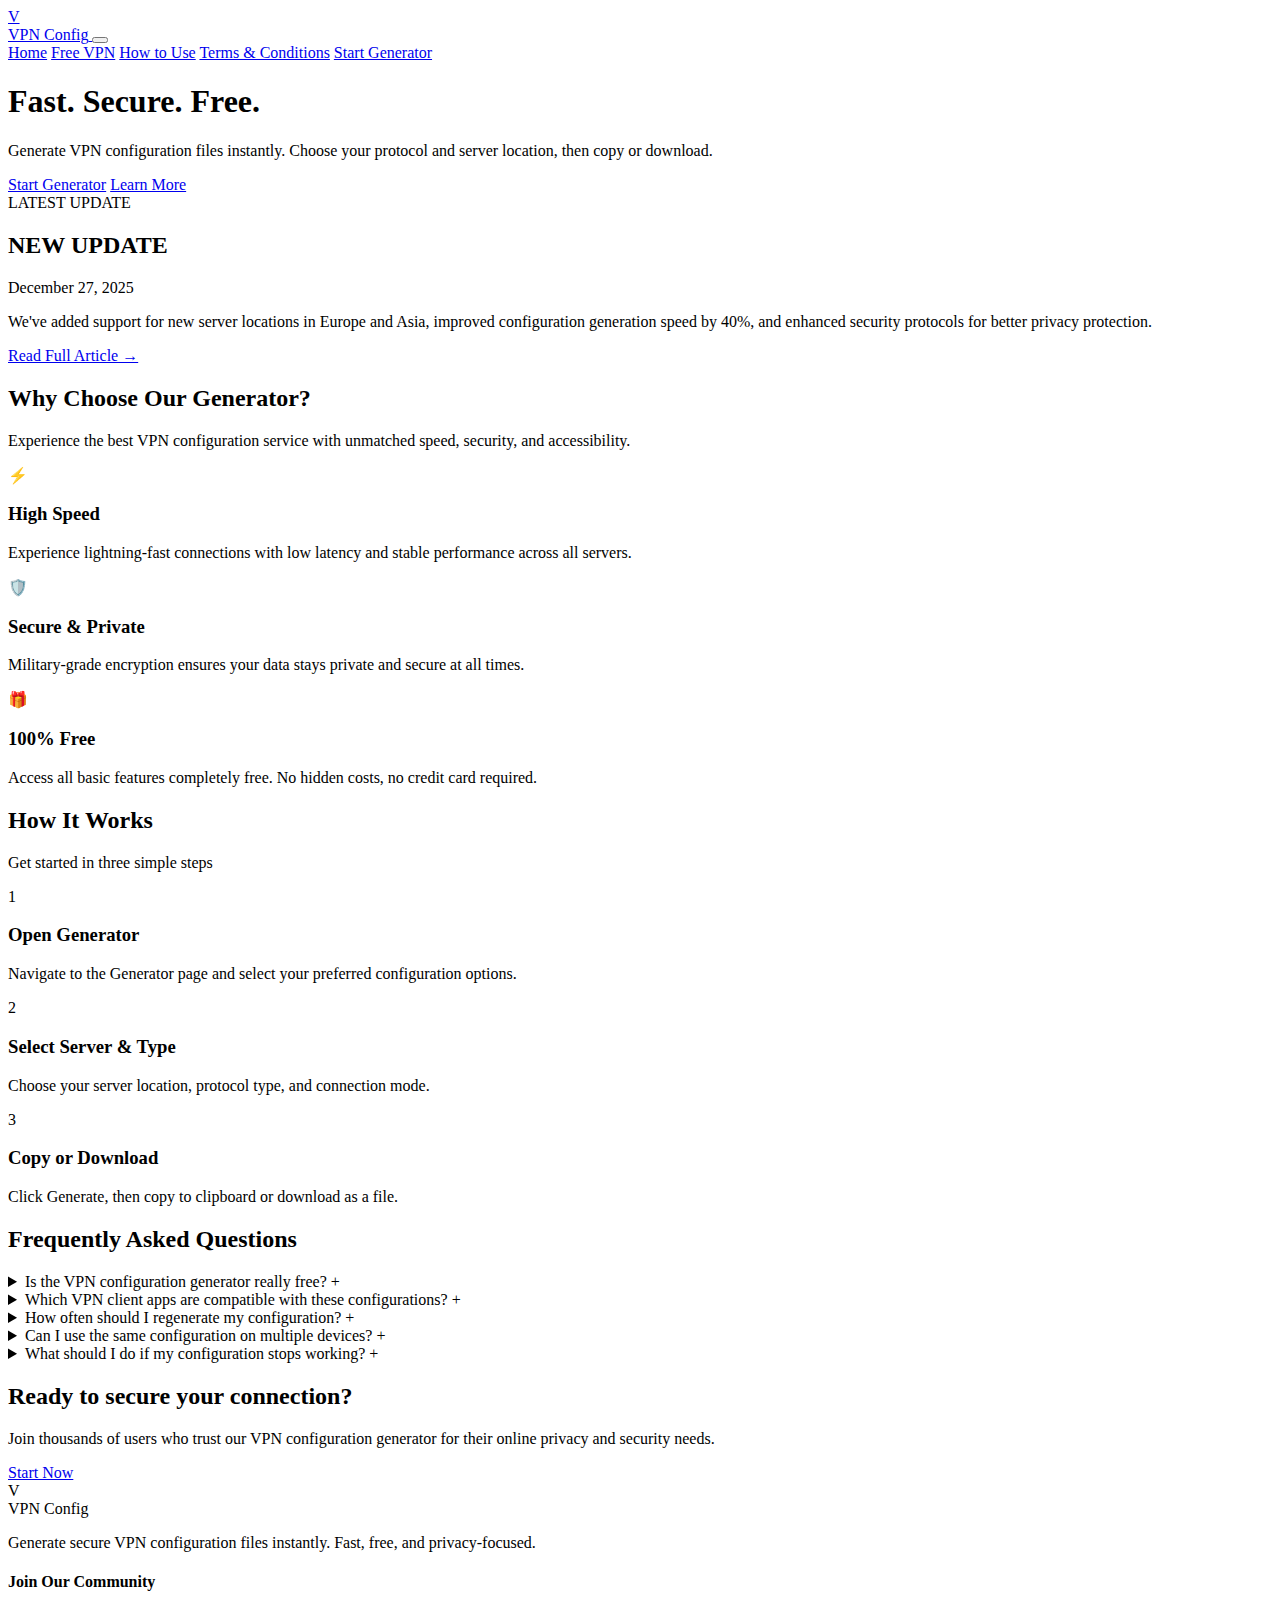
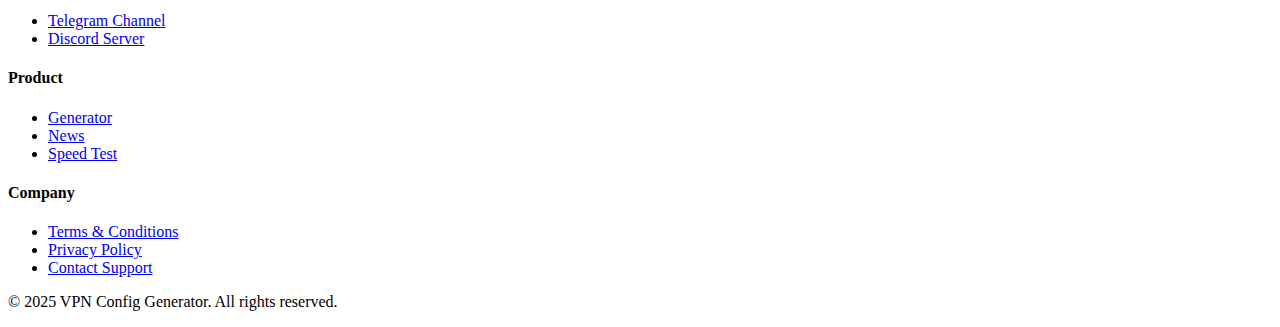
<file: index.html>
<!DOCTYPE html>
<html lang="en">
<head>
    <meta charset="UTF-8">
    <meta name="viewport" content="width=device-width, initial-scale=1.0">
    <meta name="description" content="Generate secure VPN configuration files instantly. Fast, free, and privacy-focused.">
    <title>VPN Config Generator - Fast. Secure. Free.</title>
    <link rel="stylesheet" href="./css/style.css">
</head>
<body>
    <!-- Navigation -->
    <nav class="navbar">
        <div class="container">
            <div class="nav-wrapper">
                <a href="./index.html" class="logo">
                    <div class="logo-icon">V</div>
                    <span class="logo-text">VPN Config</span>
                </a>
                
                <button class="nav-toggle" id="navToggle" aria-label="Toggle navigation">
                    <span class="hamburger"></span>
                </button>
                
                <div class="nav-menu" id="navMenu">
                    <a href="./index.html" class="nav-link active">Home</a>
                    <a href="./free-vpn.html" class="nav-link">Free VPN</a>
                    <a href="./how-to-use.html" class="nav-link">How to Use</a>
                    <a href="./terms.html" class="nav-link">Terms & Conditions</a>
                    <a href="./generator.html" class="btn btn-primary nav-cta">Start Generator</a>
                </div>
            </div>
        </div>
    </nav>

    <!-- Hero Section -->
    <section class="hero">
        <div class="container">
            <div class="hero-content">
                <h1 class="hero-title">Fast. Secure. Free.</h1>
                <p class="hero-subtitle">
                    Generate VPN configuration files instantly. Choose your protocol and server location, then copy or download.
                </p>
                <div class="hero-buttons">
                    <a href="./generator.html" class="btn btn-primary btn-lg">Start Generator</a>
                    <a href="#how" class="btn btn-secondary btn-lg">Learn More</a>
                </div>
            </div>
        </div>
    </section>

    <!-- Latest Update Banner -->
    <section class="update-banner">
        <div class="container">
            <div class="update-card">
                <span class="update-badge">LATEST UPDATE</span>
                <h2 class="update-title">NEW UPDATE</h2>
                <p class="update-date">December 27, 2025</p>
                <p class="update-text">
                    We've added support for new server locations in Europe and Asia, improved configuration generation speed by 40%, and enhanced security protocols for better privacy protection.
                </p>
                <a href="#updates" class="update-link">Read Full Article →</a>
            </div>
        </div>
    </section>

    <!-- Features Section -->
    <section class="features">
        <div class="container">
            <div class="section-header">
                <h2 class="section-title">Why Choose Our Generator?</h2>
                <p class="section-subtitle">
                    Experience the best VPN configuration service with unmatched speed, security, and accessibility.
                </p>
            </div>
            <div class="features-grid">
                <div class="feature-card">
                    <div class="feature-icon">⚡</div>
                    <h3 class="feature-title">High Speed</h3>
                    <p class="feature-text">
                        Experience lightning-fast connections with low latency and stable performance across all servers.
                    </p>
                </div>
                <div class="feature-card">
                    <div class="feature-icon">🛡️</div>
                    <h3 class="feature-title">Secure & Private</h3>
                    <p class="feature-text">
                        Military-grade encryption ensures your data stays private and secure at all times.
                    </p>
                </div>
                <div class="feature-card">
                    <div class="feature-icon">🎁</div>
                    <h3 class="feature-title">100% Free</h3>
                    <p class="feature-text">
                        Access all basic features completely free. No hidden costs, no credit card required.
                    </p>
                </div>
            </div>
        </div>
    </section>

    <!-- How It Works Section -->
    <section class="steps" id="how">
        <div class="container">
            <div class="section-header">
                <h2 class="section-title">How It Works</h2>
                <p class="section-subtitle">Get started in three simple steps</p>
            </div>
            <div class="steps-grid">
                <div class="step-card step-1">
                    <div class="step-number">1</div>
                    <h3 class="step-title">Open Generator</h3>
                    <p class="step-text">
                        Navigate to the Generator page and select your preferred configuration options.
                    </p>
                </div>
                <div class="step-card step-2">
                    <div class="step-number">2</div>
                    <h3 class="step-title">Select Server & Type</h3>
                    <p class="step-text">
                        Choose your server location, protocol type, and connection mode.
                    </p>
                </div>
                <div class="step-card step-3">
                    <div class="step-number">3</div>
                    <h3 class="step-title">Copy or Download</h3>
                    <p class="step-text">
                        Click Generate, then copy to clipboard or download as a file.
                    </p>
                </div>
            </div>
        </div>
    </section>

    <!-- FAQ Section -->
    <section class="faq">
        <div class="container">
            <div class="section-header">
                <h2 class="section-title">Frequently Asked Questions</h2>
            </div>
            <div class="faq-list">
                <details class="faq-item">
                    <summary class="faq-question">
                        Is the VPN configuration generator really free?
                        <span class="faq-icon">+</span>
                    </summary>
                    <div class="faq-answer">
                        Yes! Our basic configuration generator is completely free to use with no hidden costs. You can generate unlimited configurations and access all available server locations. Premium plans offer additional features like dedicated IPs and priority support.
                    </div>
                </details>
                <details class="faq-item">
                    <summary class="faq-question">
                        Which VPN client apps are compatible with these configurations?
                        <span class="faq-icon">+</span>
                    </summary>
                    <div class="faq-answer">
                        Our configurations work with popular VPN clients that support standard protocols. Each protocol may require specific client software. Check our How to Use page for detailed compatibility information.
                    </div>
                </details>
                <details class="faq-item">
                    <summary class="faq-question">
                        How often should I regenerate my configuration?
                        <span class="faq-icon">+</span>
                    </summary>
                    <div class="faq-answer">
                        For optimal security, we recommend regenerating your configuration every 30 days. However, you can continue using the same configuration as long as it remains functional. If you experience connection issues, try generating a new configuration.
                    </div>
                </details>
                <details class="faq-item">
                    <summary class="faq-question">
                        Can I use the same configuration on multiple devices?
                        <span class="faq-icon">+</span>
                    </summary>
                    <div class="faq-answer">
                        With the free plan, each configuration is limited to one simultaneous connection. If you need to connect multiple devices at once, consider upgrading to our Premium plan which supports up to 5 simultaneous connections.
                    </div>
                </details>
                <details class="faq-item">
                    <summary class="faq-question">
                        What should I do if my configuration stops working?
                        <span class="faq-icon">+</span>
                    </summary>
                    <div class="faq-answer">
                        If your configuration stops working, first try generating a new one. Server configurations may occasionally change for maintenance or optimization. If the issue persists, check our status page or contact support through our community channels.
                    </div>
                </details>
            </div>
        </div>
    </section>

    <!-- CTA Section -->
    <section class="cta">
        <div class="container">
            <div class="cta-content">
                <h2 class="cta-title">Ready to secure your connection?</h2>
                <p class="cta-text">
                    Join thousands of users who trust our VPN configuration generator for their online privacy and security needs.
                </p>
                <a href="./generator.html" class="btn btn-white btn-lg">Start Now</a>
            </div>
        </div>
    </section>

    <!-- Footer -->
    <footer class="footer">
        <div class="container">
            <div class="footer-grid">
                <div class="footer-col">
                    <div class="footer-logo">
                        <div class="logo-icon">V</div>
                        <span class="logo-text">VPN Config</span>
                    </div>
                    <p class="footer-about">
                        Generate secure VPN configuration files instantly. Fast, free, and privacy-focused.
                    </p>
                </div>
                <div class="footer-col">
                    <h4 class="footer-title">Join Our Community</h4>
                    <ul class="footer-links">
                        <li><a href="#telegram">Telegram Channel</a></li>
                        <li><a href="#discord">Discord Server</a></li>
                    </ul>
                </div>
                <div class="footer-col">
                    <h4 class="footer-title">Product</h4>
                    <ul class="footer-links">
                        <li><a href="./generator.html">Generator</a></li>
                        <li><a href="#news">News</a></li>
                        <li><a href="#speed-test">Speed Test</a></li>
                    </ul>
                </div>
                <div class="footer-col">
                    <h4 class="footer-title">Company</h4>
                    <ul class="footer-links">
                        <li><a href="./terms.html">Terms & Conditions</a></li>
                        <li><a href="#privacy">Privacy Policy</a></li>
                        <li><a href="#contact">Contact Support</a></li>
                    </ul>
                </div>
            </div>
            <div class="footer-bottom">
                <p>&copy; 2025 VPN Config Generator. All rights reserved.</p>
            </div>
        </div>
    </footer>

    <script src="./js/app.js"></script>
</body>
</html>
</file>
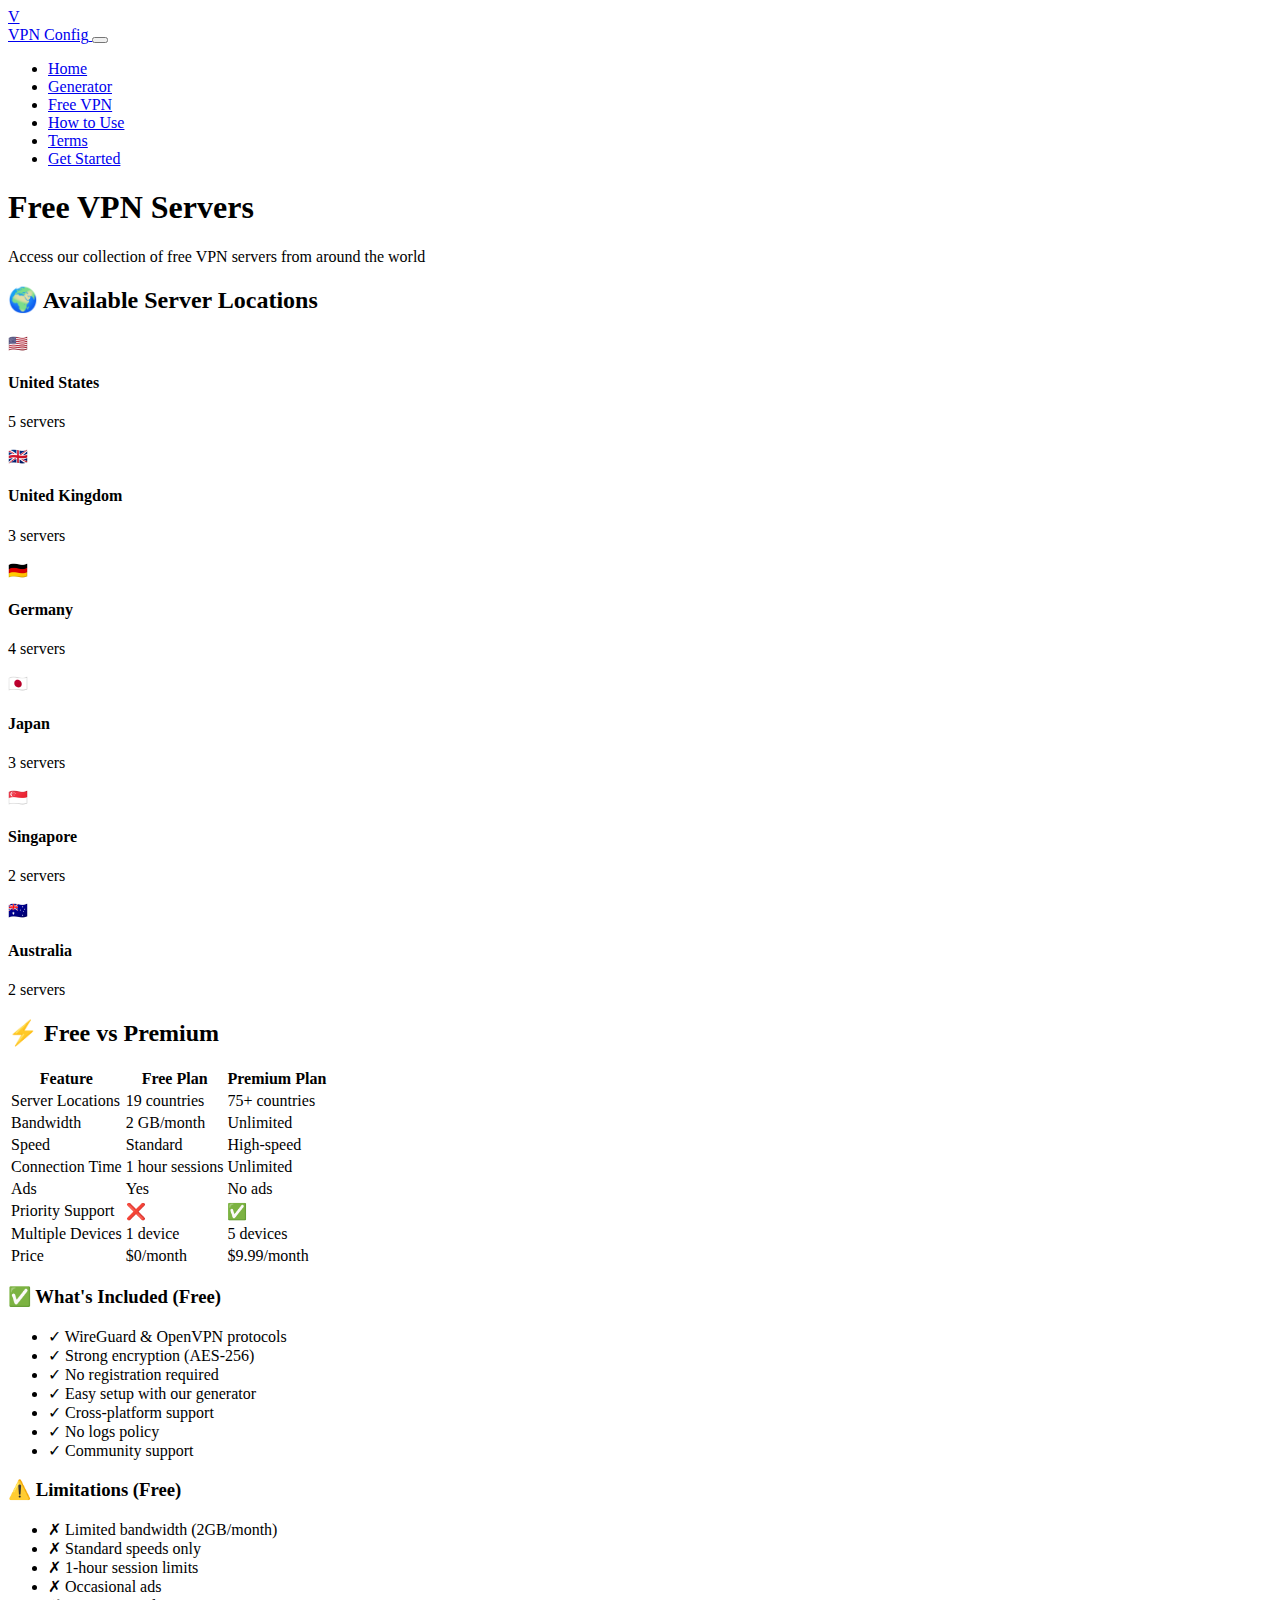
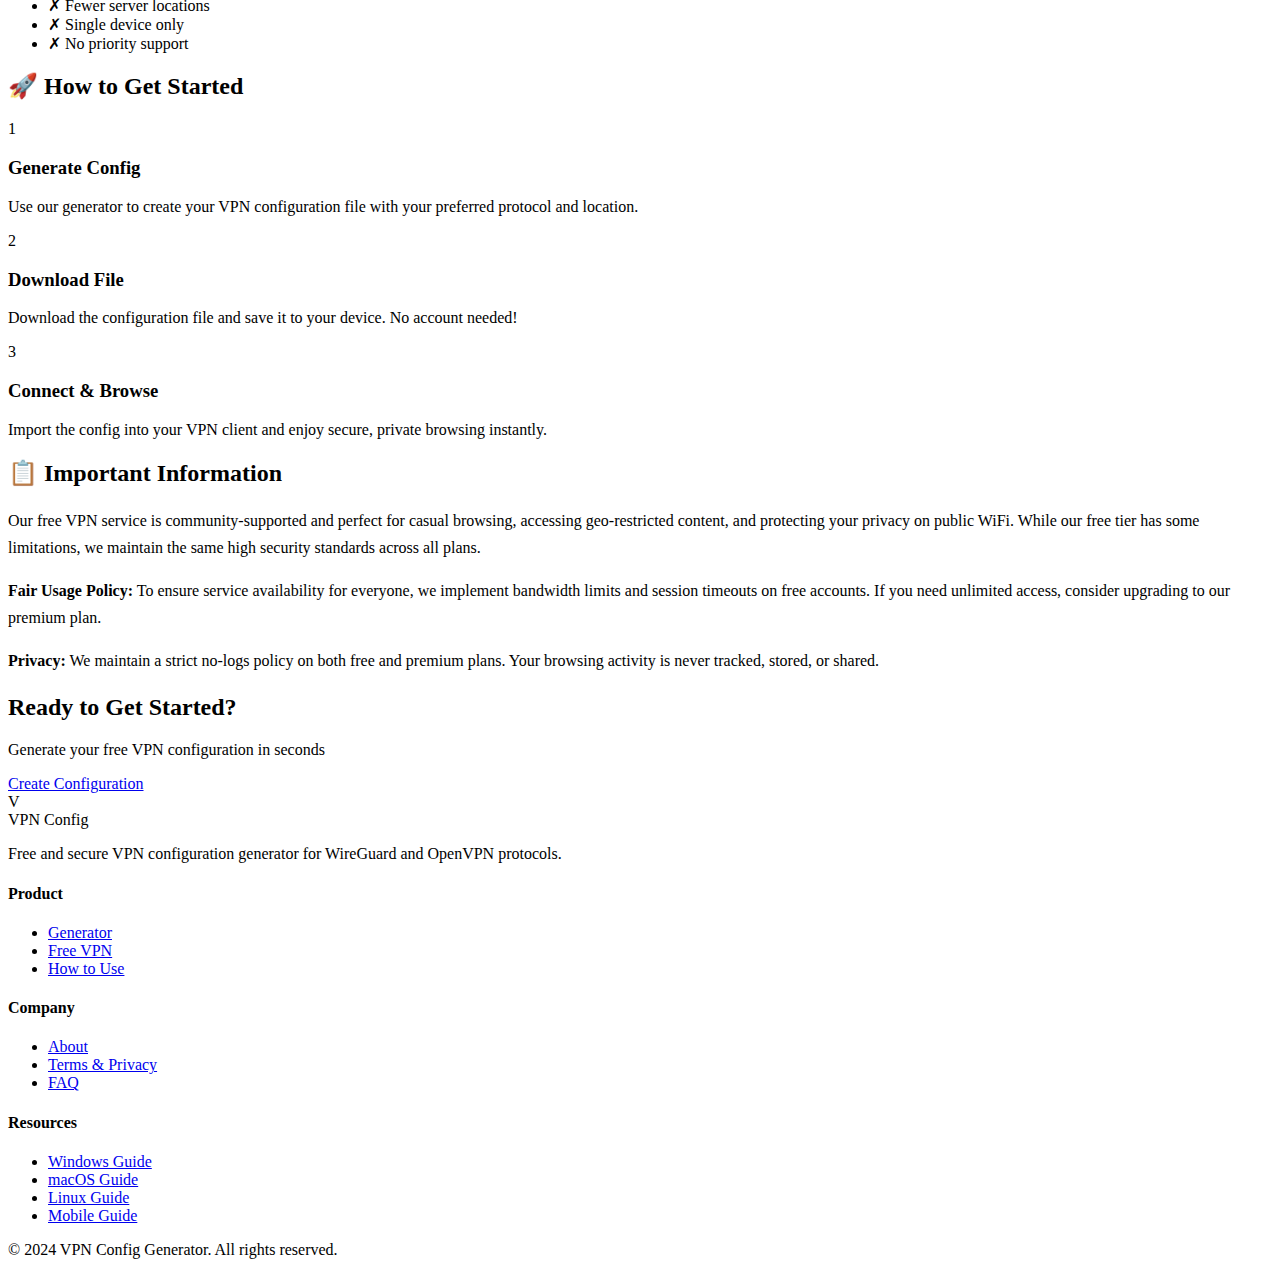
<file: free-vpn.html>
<!DOCTYPE html>
<html lang="en">
<head>
    <meta charset="UTF-8">
    <meta name="viewport" content="width=device-width, initial-scale=1.0">
    <title>Free VPN Servers - VPN Configuration Generator</title>
    <link rel="stylesheet" href="css/style.css">
</head>
<body>
    <!-- Navbar -->
    <nav class="navbar">
        <div class="container">
            <div class="nav-wrapper">
                <a href="index.html" class="logo">
                    <div class="logo-icon">V</div>
                    <span>VPN Config</span>
                </a>
                
                <button class="nav-toggle" id="navToggle" aria-label="Toggle navigation">
                    <span class="hamburger"></span>
                </button>

                <ul class="nav-menu" id="navMenu">
                    <li><a href="index.html" class="nav-link">Home</a></li>
                    <li><a href="generator.html" class="nav-link">Generator</a></li>
                    <li><a href="free-vpn.html" class="nav-link active">Free VPN</a></li>
                    <li><a href="how-to-use.html" class="nav-link">How to Use</a></li>
                    <li><a href="terms.html" class="nav-link">Terms</a></li>
                    <li class="nav-cta">
                        <a href="generator.html" class="btn btn-primary">Get Started</a>
                    </li>
                </ul>
            </div>
        </div>
    </nav>

    <!-- Page Content -->
    <main class="page-content">
        <div class="container-small">
            <!-- Page Header -->
            <div class="page-header">
                <h1 class="page-title">Free VPN Servers</h1>
                <p class="page-subtitle">Access our collection of free VPN servers from around the world</p>
            </div>

            <!-- Server Locations -->
            <div class="card">
                <h2 class="card-title">🌍 Available Server Locations</h2>
                <div class="platforms-grid">
                    <div class="platform-item">
                        <div class="platform-icon">🇺🇸</div>
                        <h4>United States</h4>
                        <p>5 servers</p>
                    </div>
                    <div class="platform-item">
                        <div class="platform-icon">🇬🇧</div>
                        <h4>United Kingdom</h4>
                        <p>3 servers</p>
                    </div>
                    <div class="platform-item">
                        <div class="platform-icon">🇩🇪</div>
                        <h4>Germany</h4>
                        <p>4 servers</p>
                    </div>
                    <div class="platform-item">
                        <div class="platform-icon">🇯🇵</div>
                        <h4>Japan</h4>
                        <p>3 servers</p>
                    </div>
                    <div class="platform-item">
                        <div class="platform-icon">🇸🇬</div>
                        <h4>Singapore</h4>
                        <p>2 servers</p>
                    </div>
                    <div class="platform-item">
                        <div class="platform-icon">🇦🇺</div>
                        <h4>Australia</h4>
                        <p>2 servers</p>
                    </div>
                </div>
            </div>

            <!-- Free vs Premium -->
            <div class="card">
                <h2 class="card-title">⚡ Free vs Premium</h2>
                <div class="table-responsive">
                    <table class="comparison-table">
                        <thead>
                            <tr>
                                <th>Feature</th>
                                <th>Free Plan</th>
                                <th class="premium-col">Premium Plan</th>
                            </tr>
                        </thead>
                        <tbody>
                            <tr>
                                <td>Server Locations</td>
                                <td>19 countries</td>
                                <td class="premium-col">75+ countries</td>
                            </tr>
                            <tr>
                                <td>Bandwidth</td>
                                <td>2 GB/month</td>
                                <td class="premium-col">Unlimited</td>
                            </tr>
                            <tr>
                                <td>Speed</td>
                                <td>Standard</td>
                                <td class="premium-col">High-speed</td>
                            </tr>
                            <tr>
                                <td>Connection Time</td>
                                <td>1 hour sessions</td>
                                <td class="premium-col">Unlimited</td>
                            </tr>
                            <tr>
                                <td>Ads</td>
                                <td>Yes</td>
                                <td class="premium-col">No ads</td>
                            </tr>
                            <tr>
                                <td>Priority Support</td>
                                <td>❌</td>
                                <td class="premium-col">✅</td>
                            </tr>
                            <tr>
                                <td>Multiple Devices</td>
                                <td>1 device</td>
                                <td class="premium-col">5 devices</td>
                            </tr>
                            <tr>
                                <td>Price</td>
                                <td class="price-free">$0/month</td>
                                <td class="price-premium">$9.99/month</td>
                            </tr>
                        </tbody>
                    </table>
                </div>
            </div>

            <!-- What You Get -->
            <div class="two-col-grid">
                <div class="card">
                    <h3 class="card-title">✅ What's Included (Free)</h3>
                    <ul class="check-list">
                        <li>✓ WireGuard & OpenVPN protocols</li>
                        <li>✓ Strong encryption (AES-256)</li>
                        <li>✓ No registration required</li>
                        <li>✓ Easy setup with our generator</li>
                        <li>✓ Cross-platform support</li>
                        <li>✓ No logs policy</li>
                        <li>✓ Community support</li>
                    </ul>
                </div>

                <div class="card">
                    <h3 class="card-title">⚠️ Limitations (Free)</h3>
                    <ul class="cross-list">
                        <li>✗ Limited bandwidth (2GB/month)</li>
                        <li>✗ Standard speeds only</li>
                        <li>✗ 1-hour session limits</li>
                        <li>✗ Occasional ads</li>
                        <li>✗ Fewer server locations</li>
                        <li>✗ Single device only</li>
                        <li>✗ No priority support</li>
                    </ul>
                </div>
            </div>

            <!-- How to Get Started -->
            <div class="card">
                <h2 class="card-title">🚀 How to Get Started</h2>
                <div class="steps-grid">
                    <div class="step-card step-1">
                        <div class="step-number">1</div>
                        <h3 class="step-title">Generate Config</h3>
                        <p class="step-text">Use our generator to create your VPN configuration file with your preferred protocol and location.</p>
                    </div>
                    <div class="step-card step-2">
                        <div class="step-number">2</div>
                        <h3 class="step-title">Download File</h3>
                        <p class="step-text">Download the configuration file and save it to your device. No account needed!</p>
                    </div>
                    <div class="step-card step-3">
                        <div class="step-number">3</div>
                        <h3 class="step-title">Connect & Browse</h3>
                        <p class="step-text">Import the config into your VPN client and enjoy secure, private browsing instantly.</p>
                    </div>
                </div>
            </div>

            <!-- Important Notes -->
            <div class="card">
                <h2 class="card-title">📋 Important Information</h2>
                <p style="color: var(--text-secondary); line-height: 1.7; margin-bottom: 1rem;">
                    Our free VPN service is community-supported and perfect for casual browsing, accessing geo-restricted content, and protecting your privacy on public WiFi. While our free tier has some limitations, we maintain the same high security standards across all plans.
                </p>
                <p style="color: var(--text-secondary); line-height: 1.7; margin-bottom: 1rem;">
                    <strong>Fair Usage Policy:</strong> To ensure service availability for everyone, we implement bandwidth limits and session timeouts on free accounts. If you need unlimited access, consider upgrading to our premium plan.
                </p>
                <p style="color: var(--text-secondary); line-height: 1.7;">
                    <strong>Privacy:</strong> We maintain a strict no-logs policy on both free and premium plans. Your browsing activity is never tracked, stored, or shared.
                </p>
            </div>

            <!-- CTA Box -->
            <div class="cta-box">
                <h2>Ready to Get Started?</h2>
                <p>Generate your free VPN configuration in seconds</p>
                <a href="generator.html" class="btn btn-white btn-lg">Create Configuration</a>
            </div>
        </div>
    </main>

    <!-- Footer -->
    <footer class="footer">
        <div class="container">
            <div class="footer-grid">
                <div>
                    <div class="footer-logo">
                        <div class="logo-icon">V</div>
                        <span>VPN Config</span>
                    </div>
                    <p class="footer-about">Free and secure VPN configuration generator for WireGuard and OpenVPN protocols.</p>
                </div>
                
                <div>
                    <h4 class="footer-title">Product</h4>
                    <ul class="footer-links">
                        <li><a href="generator.html">Generator</a></li>
                        <li><a href="free-vpn.html">Free VPN</a></li>
                        <li><a href="how-to-use.html">How to Use</a></li>
                    </ul>
                </div>
                
                <div>
                    <h4 class="footer-title">Company</h4>
                    <ul class="footer-links">
                        <li><a href="index.html">About</a></li>
                        <li><a href="terms.html">Terms & Privacy</a></li>
                        <li><a href="index.html#faq">FAQ</a></li>
                    </ul>
                </div>
                
                <div>
                    <h4 class="footer-title">Resources</h4>
                    <ul class="footer-links">
                        <li><a href="how-to-use.html#windows">Windows Guide</a></li>
                        <li><a href="how-to-use.html#mac">macOS Guide</a></li>
                        <li><a href="how-to-use.html#linux">Linux Guide</a></li>
                        <li><a href="how-to-use.html#mobile">Mobile Guide</a></li>
                    </ul>
                </div>
            </div>
            
            <div class="footer-bottom">
                <p>&copy; 2024 VPN Config Generator. All rights reserved.</p>
            </div>
        </div>
    </footer>

    <script src="js/app.js"></script>
</body>
</html>
</file>
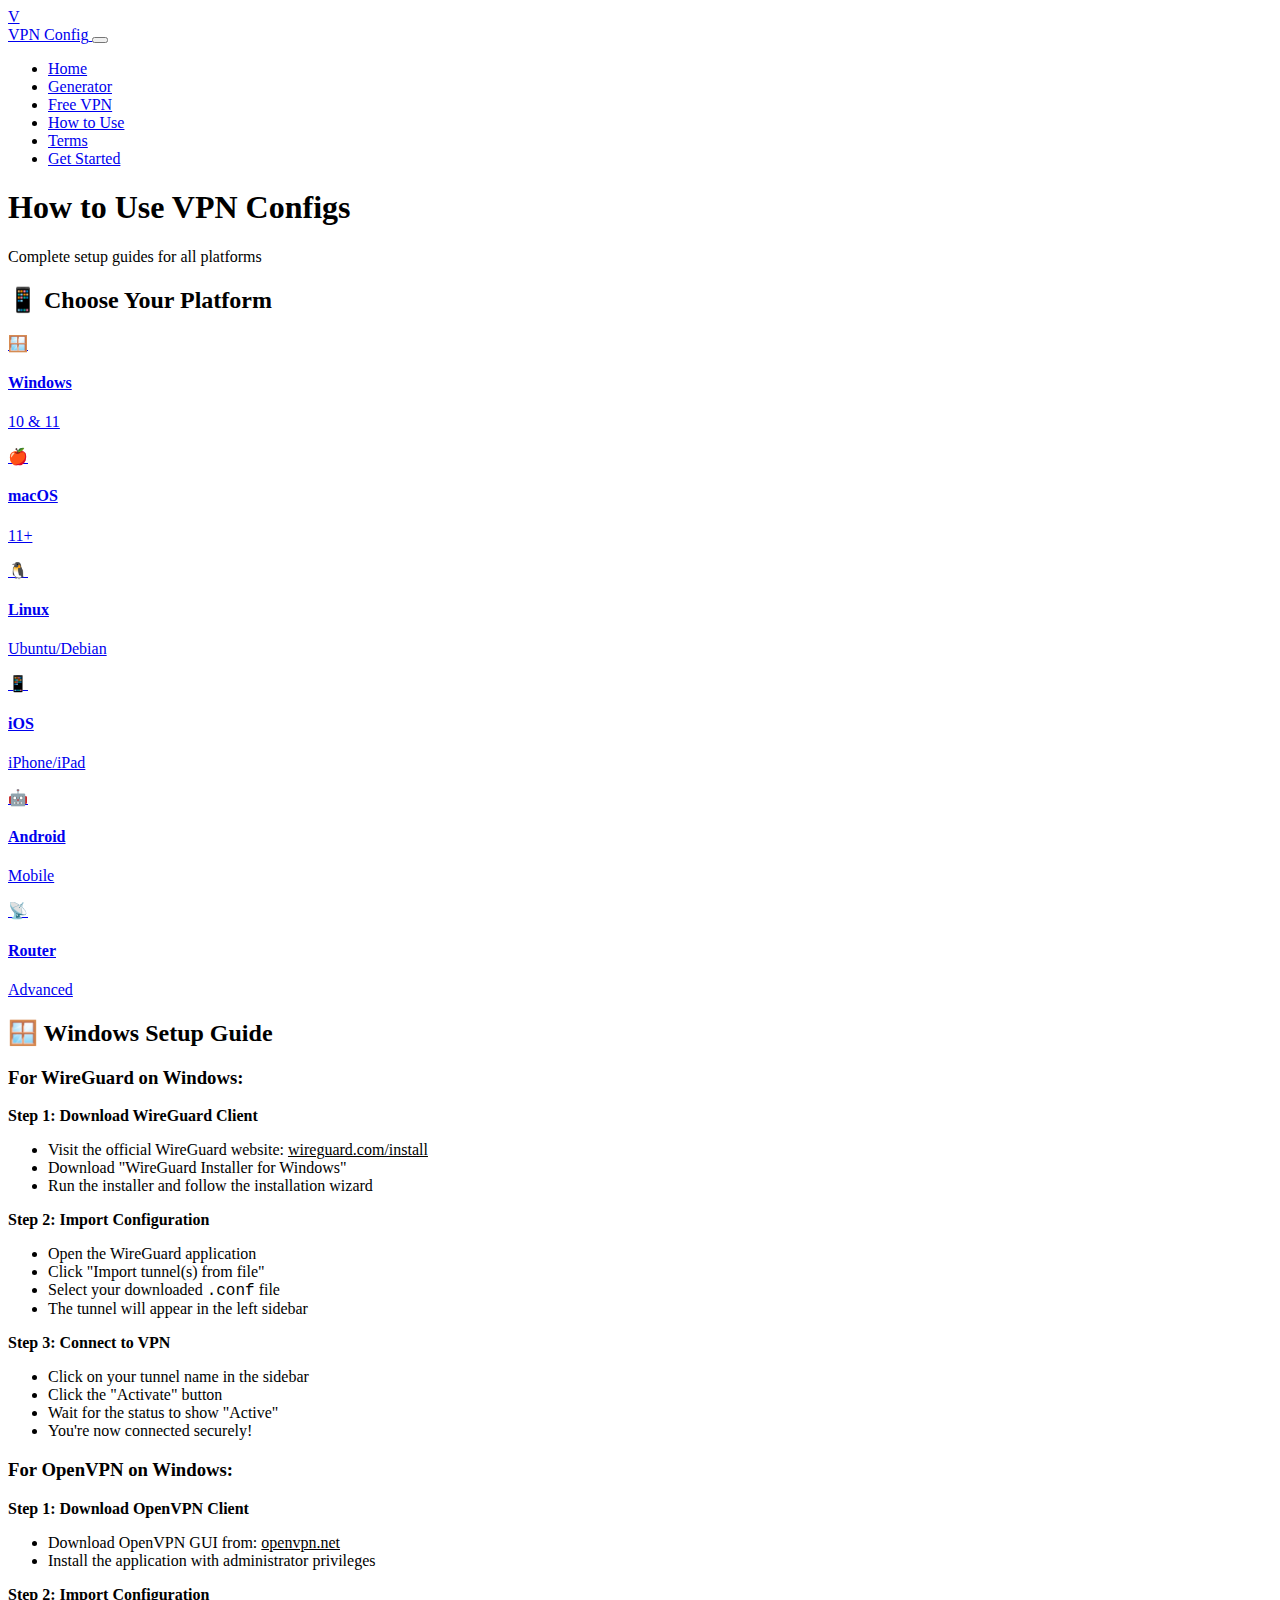
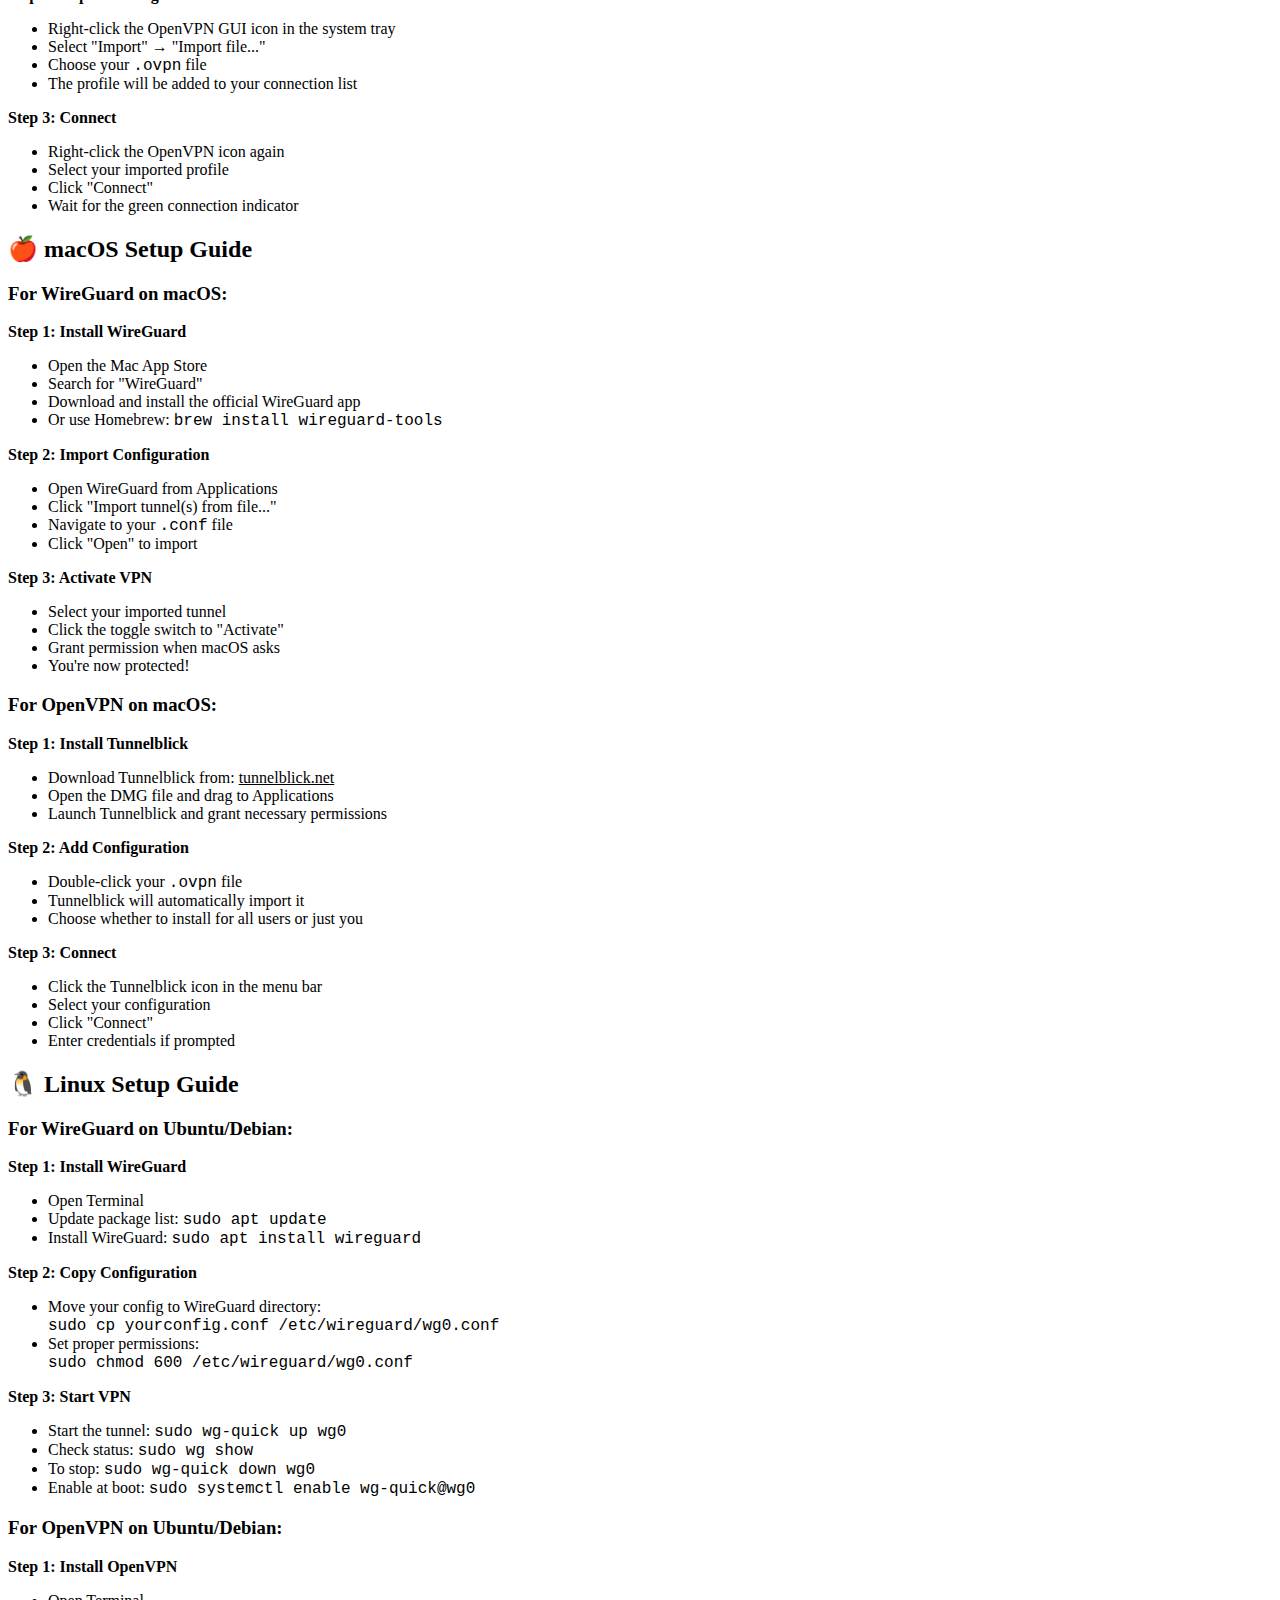
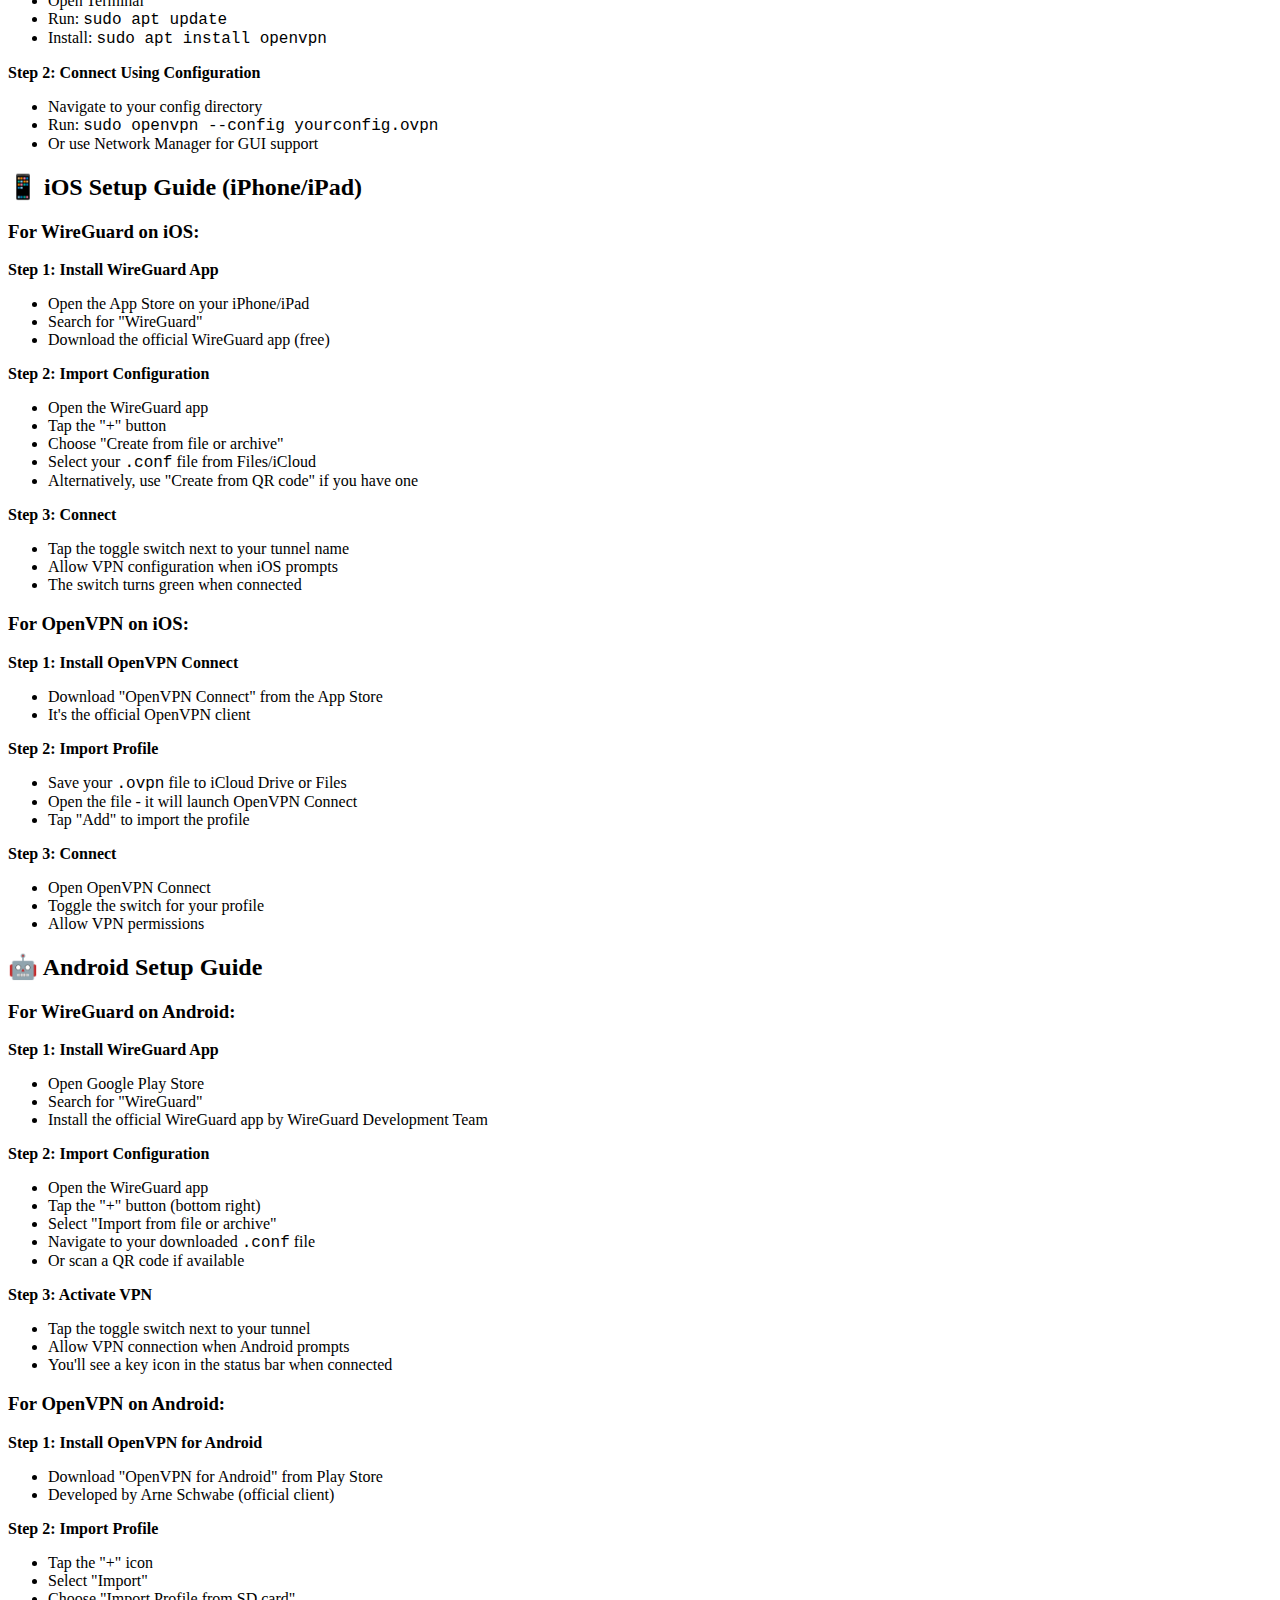
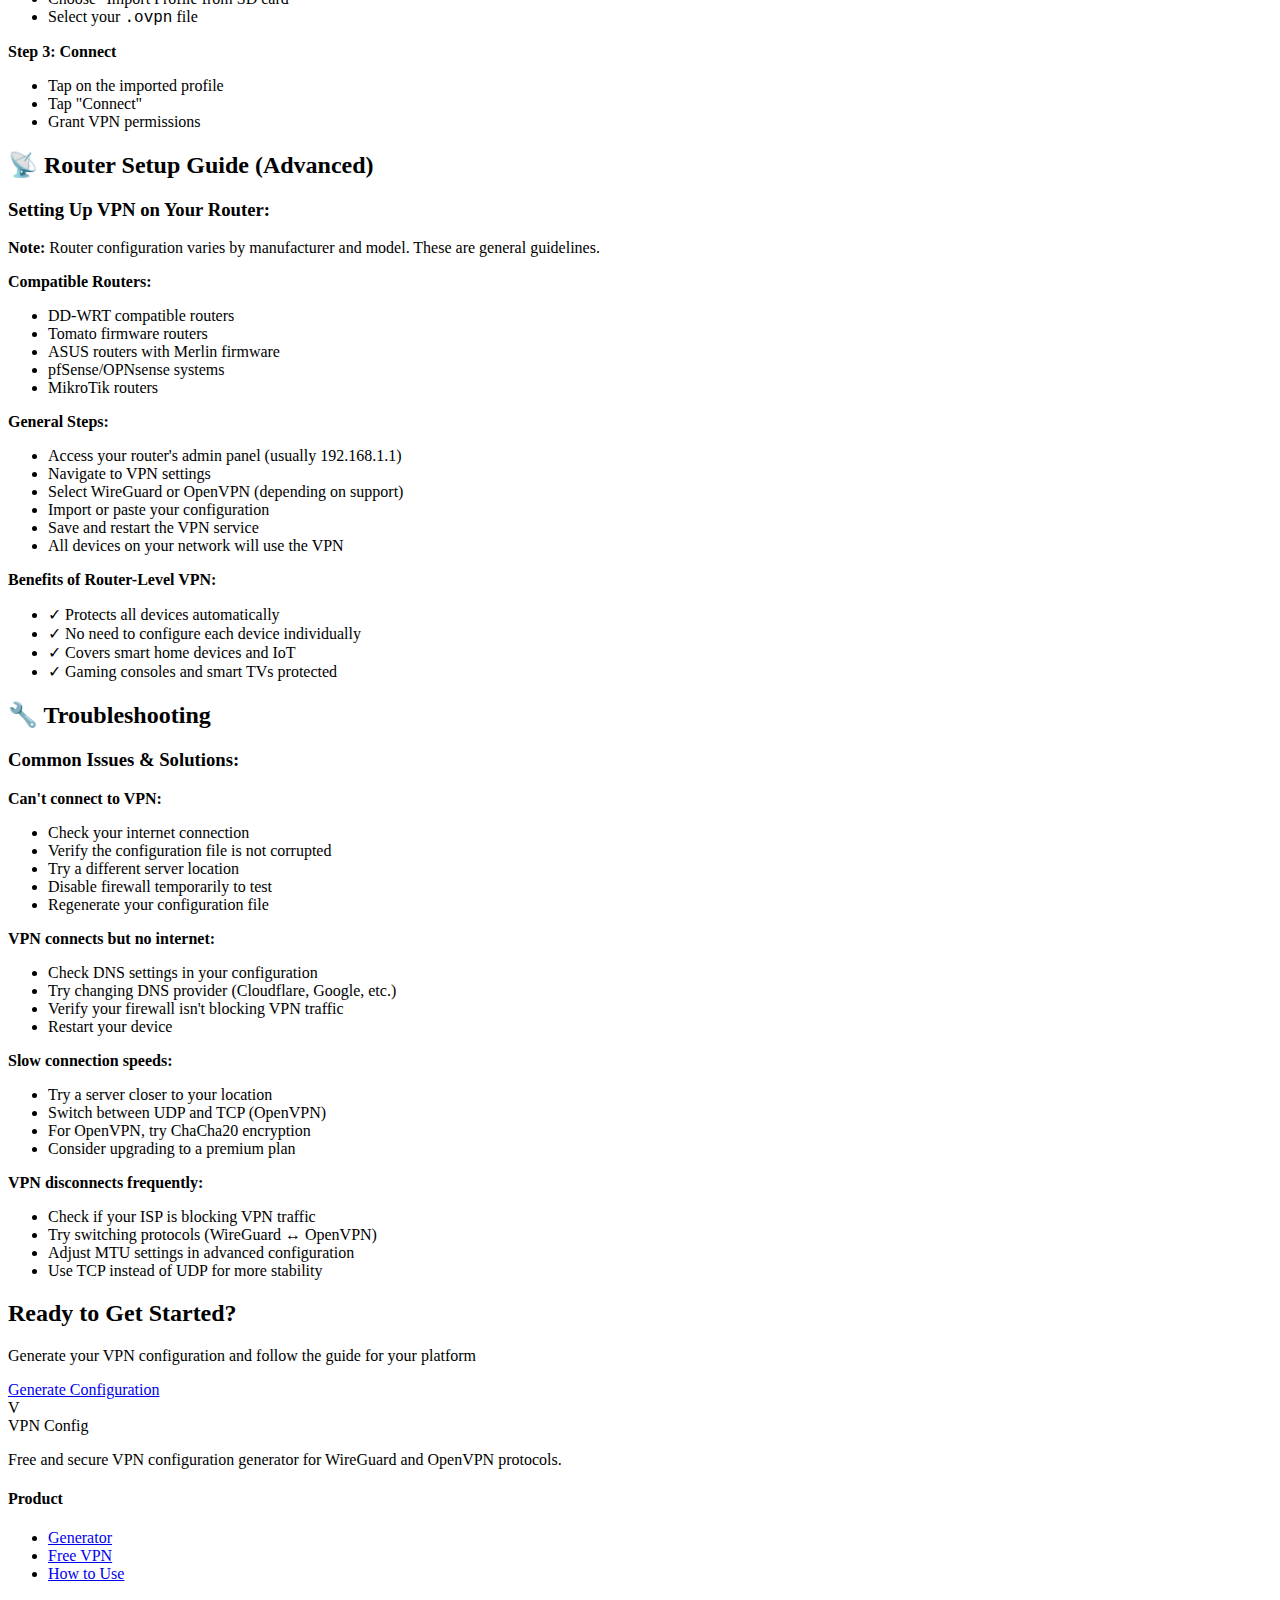
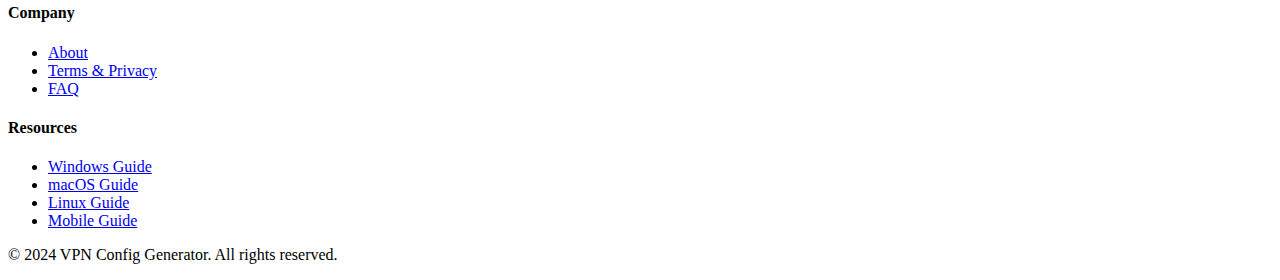
<file: how-to-use.html>
<!DOCTYPE html>
<html lang="en">
<head>
    <meta charset="UTF-8">
    <meta name="viewport" content="width=device-width, initial-scale=1.0">
    <title>How to Use - VPN Configuration Generator Setup Guide</title>
    <link rel="stylesheet" href="css/style.css">
</head>
<body>
    <!-- Navbar -->
    <nav class="navbar">
        <div class="container">
            <div class="nav-wrapper">
                <a href="index.html" class="logo">
                    <div class="logo-icon">V</div>
                    <span>VPN Config</span>
                </a>
                
                <button class="nav-toggle" id="navToggle" aria-label="Toggle navigation">
                    <span class="hamburger"></span>
                </button>

                <ul class="nav-menu" id="navMenu">
                    <li><a href="index.html" class="nav-link">Home</a></li>
                    <li><a href="generator.html" class="nav-link">Generator</a></li>
                    <li><a href="free-vpn.html" class="nav-link">Free VPN</a></li>
                    <li><a href="how-to-use.html" class="nav-link active">How to Use</a></li>
                    <li><a href="terms.html" class="nav-link">Terms</a></li>
                    <li class="nav-cta">
                        <a href="generator.html" class="btn btn-primary">Get Started</a>
                    </li>
                </ul>
            </div>
        </div>
    </nav>

    <!-- Page Content -->
    <main class="page-content">
        <div class="container-small">
            <!-- Page Header -->
            <div class="page-header">
                <h1 class="page-title">How to Use VPN Configs</h1>
                <p class="page-subtitle">Complete setup guides for all platforms</p>
            </div>

            <!-- Platform Selection -->
            <div class="card">
                <h2 class="card-title">📱 Choose Your Platform</h2>
                <div class="platforms-grid">
                    <a href="#windows" class="platform-item">
                        <div class="platform-icon">🪟</div>
                        <h4>Windows</h4>
                        <p>10 & 11</p>
                    </a>
                    <a href="#mac" class="platform-item">
                        <div class="platform-icon">🍎</div>
                        <h4>macOS</h4>
                        <p>11+</p>
                    </a>
                    <a href="#linux" class="platform-item">
                        <div class="platform-icon">🐧</div>
                        <h4>Linux</h4>
                        <p>Ubuntu/Debian</p>
                    </a>
                    <a href="#ios" class="platform-item">
                        <div class="platform-icon">📱</div>
                        <h4>iOS</h4>
                        <p>iPhone/iPad</p>
                    </a>
                    <a href="#android" class="platform-item">
                        <div class="platform-icon">🤖</div>
                        <h4>Android</h4>
                        <p>Mobile</p>
                    </a>
                    <a href="#router" class="platform-item">
                        <div class="platform-icon">📡</div>
                        <h4>Router</h4>
                        <p>Advanced</p>
                    </a>
                </div>
            </div>

            <!-- Windows Guide -->
            <div class="card" id="windows">
                <h2 class="card-title">🪟 Windows Setup Guide</h2>
                
                <div class="instruction-section">
                    <h3>For WireGuard on Windows:</h3>
                    <p><strong>Step 1: Download WireGuard Client</strong></p>
                    <ul>
                        <li>Visit the official WireGuard website: <a href="https://www.wireguard.com/install/" target="_blank" style="color: var(--color-primary);">wireguard.com/install</a></li>
                        <li>Download "WireGuard Installer for Windows"</li>
                        <li>Run the installer and follow the installation wizard</li>
                    </ul>

                    <p><strong>Step 2: Import Configuration</strong></p>
                    <ul>
                        <li>Open the WireGuard application</li>
                        <li>Click "Import tunnel(s) from file"</li>
                        <li>Select your downloaded <code>.conf</code> file</li>
                        <li>The tunnel will appear in the left sidebar</li>
                    </ul>

                    <p><strong>Step 3: Connect to VPN</strong></p>
                    <ul>
                        <li>Click on your tunnel name in the sidebar</li>
                        <li>Click the "Activate" button</li>
                        <li>Wait for the status to show "Active"</li>
                        <li>You're now connected securely!</li>
                    </ul>
                </div>

                <div class="instruction-section">
                    <h3>For OpenVPN on Windows:</h3>
                    <p><strong>Step 1: Download OpenVPN Client</strong></p>
                    <ul>
                        <li>Download OpenVPN GUI from: <a href="https://openvpn.net/community-downloads/" target="_blank" style="color: var(--color-primary);">openvpn.net</a></li>
                        <li>Install the application with administrator privileges</li>
                    </ul>

                    <p><strong>Step 2: Import Configuration</strong></p>
                    <ul>
                        <li>Right-click the OpenVPN GUI icon in the system tray</li>
                        <li>Select "Import" → "Import file..."</li>
                        <li>Choose your <code>.ovpn</code> file</li>
                        <li>The profile will be added to your connection list</li>
                    </ul>

                    <p><strong>Step 3: Connect</strong></p>
                    <ul>
                        <li>Right-click the OpenVPN icon again</li>
                        <li>Select your imported profile</li>
                        <li>Click "Connect"</li>
                        <li>Wait for the green connection indicator</li>
                    </ul>
                </div>
            </div>

            <!-- macOS Guide -->
            <div class="card" id="mac">
                <h2 class="card-title">🍎 macOS Setup Guide</h2>
                
                <div class="instruction-section">
                    <h3>For WireGuard on macOS:</h3>
                    <p><strong>Step 1: Install WireGuard</strong></p>
                    <ul>
                        <li>Open the Mac App Store</li>
                        <li>Search for "WireGuard"</li>
                        <li>Download and install the official WireGuard app</li>
                        <li>Or use Homebrew: <code>brew install wireguard-tools</code></li>
                    </ul>

                    <p><strong>Step 2: Import Configuration</strong></p>
                    <ul>
                        <li>Open WireGuard from Applications</li>
                        <li>Click "Import tunnel(s) from file..."</li>
                        <li>Navigate to your <code>.conf</code> file</li>
                        <li>Click "Open" to import</li>
                    </ul>

                    <p><strong>Step 3: Activate VPN</strong></p>
                    <ul>
                        <li>Select your imported tunnel</li>
                        <li>Click the toggle switch to "Activate"</li>
                        <li>Grant permission when macOS asks</li>
                        <li>You're now protected!</li>
                    </ul>
                </div>

                <div class="instruction-section">
                    <h3>For OpenVPN on macOS:</h3>
                    <p><strong>Step 1: Install Tunnelblick</strong></p>
                    <ul>
                        <li>Download Tunnelblick from: <a href="https://tunnelblick.net/downloads.html" target="_blank" style="color: var(--color-primary);">tunnelblick.net</a></li>
                        <li>Open the DMG file and drag to Applications</li>
                        <li>Launch Tunnelblick and grant necessary permissions</li>
                    </ul>

                    <p><strong>Step 2: Add Configuration</strong></p>
                    <ul>
                        <li>Double-click your <code>.ovpn</code> file</li>
                        <li>Tunnelblick will automatically import it</li>
                        <li>Choose whether to install for all users or just you</li>
                    </ul>

                    <p><strong>Step 3: Connect</strong></p>
                    <ul>
                        <li>Click the Tunnelblick icon in the menu bar</li>
                        <li>Select your configuration</li>
                        <li>Click "Connect"</li>
                        <li>Enter credentials if prompted</li>
                    </ul>
                </div>
            </div>

            <!-- Linux Guide -->
            <div class="card" id="linux">
                <h2 class="card-title">🐧 Linux Setup Guide</h2>
                
                <div class="instruction-section">
                    <h3>For WireGuard on Ubuntu/Debian:</h3>
                    <p><strong>Step 1: Install WireGuard</strong></p>
                    <ul>
                        <li>Open Terminal</li>
                        <li>Update package list: <code>sudo apt update</code></li>
                        <li>Install WireGuard: <code>sudo apt install wireguard</code></li>
                    </ul>

                    <p><strong>Step 2: Copy Configuration</strong></p>
                    <ul>
                        <li>Move your config to WireGuard directory:<br>
                        <code>sudo cp yourconfig.conf /etc/wireguard/wg0.conf</code></li>
                        <li>Set proper permissions:<br>
                        <code>sudo chmod 600 /etc/wireguard/wg0.conf</code></li>
                    </ul>

                    <p><strong>Step 3: Start VPN</strong></p>
                    <ul>
                        <li>Start the tunnel: <code>sudo wg-quick up wg0</code></li>
                        <li>Check status: <code>sudo wg show</code></li>
                        <li>To stop: <code>sudo wg-quick down wg0</code></li>
                        <li>Enable at boot: <code>sudo systemctl enable wg-quick@wg0</code></li>
                    </ul>
                </div>

                <div class="instruction-section">
                    <h3>For OpenVPN on Ubuntu/Debian:</h3>
                    <p><strong>Step 1: Install OpenVPN</strong></p>
                    <ul>
                        <li>Open Terminal</li>
                        <li>Run: <code>sudo apt update</code></li>
                        <li>Install: <code>sudo apt install openvpn</code></li>
                    </ul>

                    <p><strong>Step 2: Connect Using Configuration</strong></p>
                    <ul>
                        <li>Navigate to your config directory</li>
                        <li>Run: <code>sudo openvpn --config yourconfig.ovpn</code></li>
                        <li>Or use Network Manager for GUI support</li>
                    </ul>
                </div>
            </div>

            <!-- iOS Guide -->
            <div class="card" id="ios">
                <h2 class="card-title">📱 iOS Setup Guide (iPhone/iPad)</h2>
                
                <div class="instruction-section">
                    <h3>For WireGuard on iOS:</h3>
                    <p><strong>Step 1: Install WireGuard App</strong></p>
                    <ul>
                        <li>Open the App Store on your iPhone/iPad</li>
                        <li>Search for "WireGuard"</li>
                        <li>Download the official WireGuard app (free)</li>
                    </ul>

                    <p><strong>Step 2: Import Configuration</strong></p>
                    <ul>
                        <li>Open the WireGuard app</li>
                        <li>Tap the "+" button</li>
                        <li>Choose "Create from file or archive"</li>
                        <li>Select your <code>.conf</code> file from Files/iCloud</li>
                        <li>Alternatively, use "Create from QR code" if you have one</li>
                    </ul>

                    <p><strong>Step 3: Connect</strong></p>
                    <ul>
                        <li>Tap the toggle switch next to your tunnel name</li>
                        <li>Allow VPN configuration when iOS prompts</li>
                        <li>The switch turns green when connected</li>
                    </ul>
                </div>

                <div class="instruction-section">
                    <h3>For OpenVPN on iOS:</h3>
                    <p><strong>Step 1: Install OpenVPN Connect</strong></p>
                    <ul>
                        <li>Download "OpenVPN Connect" from the App Store</li>
                        <li>It's the official OpenVPN client</li>
                    </ul>

                    <p><strong>Step 2: Import Profile</strong></p>
                    <ul>
                        <li>Save your <code>.ovpn</code> file to iCloud Drive or Files</li>
                        <li>Open the file - it will launch OpenVPN Connect</li>
                        <li>Tap "Add" to import the profile</li>
                    </ul>

                    <p><strong>Step 3: Connect</strong></p>
                    <ul>
                        <li>Open OpenVPN Connect</li>
                        <li>Toggle the switch for your profile</li>
                        <li>Allow VPN permissions</li>
                    </ul>
                </div>
            </div>

            <!-- Android Guide -->
            <div class="card" id="android">
                <h2 class="card-title">🤖 Android Setup Guide</h2>
                
                <div class="instruction-section">
                    <h3>For WireGuard on Android:</h3>
                    <p><strong>Step 1: Install WireGuard App</strong></p>
                    <ul>
                        <li>Open Google Play Store</li>
                        <li>Search for "WireGuard"</li>
                        <li>Install the official WireGuard app by WireGuard Development Team</li>
                    </ul>

                    <p><strong>Step 2: Import Configuration</strong></p>
                    <ul>
                        <li>Open the WireGuard app</li>
                        <li>Tap the "+" button (bottom right)</li>
                        <li>Select "Import from file or archive"</li>
                        <li>Navigate to your downloaded <code>.conf</code> file</li>
                        <li>Or scan a QR code if available</li>
                    </ul>

                    <p><strong>Step 3: Activate VPN</strong></p>
                    <ul>
                        <li>Tap the toggle switch next to your tunnel</li>
                        <li>Allow VPN connection when Android prompts</li>
                        <li>You'll see a key icon in the status bar when connected</li>
                    </ul>
                </div>

                <div class="instruction-section">
                    <h3>For OpenVPN on Android:</h3>
                    <p><strong>Step 1: Install OpenVPN for Android</strong></p>
                    <ul>
                        <li>Download "OpenVPN for Android" from Play Store</li>
                        <li>Developed by Arne Schwabe (official client)</li>
                    </ul>

                    <p><strong>Step 2: Import Profile</strong></p>
                    <ul>
                        <li>Tap the "+" icon</li>
                        <li>Select "Import"</li>
                        <li>Choose "Import Profile from SD card"</li>
                        <li>Select your <code>.ovpn</code> file</li>
                    </ul>

                    <p><strong>Step 3: Connect</strong></p>
                    <ul>
                        <li>Tap on the imported profile</li>
                        <li>Tap "Connect"</li>
                        <li>Grant VPN permissions</li>
                    </ul>
                </div>
            </div>

            <!-- Router Guide -->
            <div class="card" id="router">
                <h2 class="card-title">📡 Router Setup Guide (Advanced)</h2>
                
                <div class="instruction-section">
                    <h3>Setting Up VPN on Your Router:</h3>
                    <p style="color: var(--text-secondary); margin-bottom: 1rem;">
                        <strong>Note:</strong> Router configuration varies by manufacturer and model. These are general guidelines.
                    </p>

                    <p><strong>Compatible Routers:</strong></p>
                    <ul>
                        <li>DD-WRT compatible routers</li>
                        <li>Tomato firmware routers</li>
                        <li>ASUS routers with Merlin firmware</li>
                        <li>pfSense/OPNsense systems</li>
                        <li>MikroTik routers</li>
                    </ul>

                    <p><strong>General Steps:</strong></p>
                    <ul>
                        <li>Access your router's admin panel (usually 192.168.1.1)</li>
                        <li>Navigate to VPN settings</li>
                        <li>Select WireGuard or OpenVPN (depending on support)</li>
                        <li>Import or paste your configuration</li>
                        <li>Save and restart the VPN service</li>
                        <li>All devices on your network will use the VPN</li>
                    </ul>

                    <p><strong>Benefits of Router-Level VPN:</strong></p>
                    <ul>
                        <li>✓ Protects all devices automatically</li>
                        <li>✓ No need to configure each device individually</li>
                        <li>✓ Covers smart home devices and IoT</li>
                        <li>✓ Gaming consoles and smart TVs protected</li>
                    </ul>
                </div>
            </div>

            <!-- Troubleshooting -->
            <div class="card">
                <h2 class="card-title">🔧 Troubleshooting</h2>
                
                <div class="instruction-section">
                    <h3>Common Issues & Solutions:</h3>
                    
                    <p><strong>Can't connect to VPN:</strong></p>
                    <ul>
                        <li>Check your internet connection</li>
                        <li>Verify the configuration file is not corrupted</li>
                        <li>Try a different server location</li>
                        <li>Disable firewall temporarily to test</li>
                        <li>Regenerate your configuration file</li>
                    </ul>

                    <p><strong>VPN connects but no internet:</strong></p>
                    <ul>
                        <li>Check DNS settings in your configuration</li>
                        <li>Try changing DNS provider (Cloudflare, Google, etc.)</li>
                        <li>Verify your firewall isn't blocking VPN traffic</li>
                        <li>Restart your device</li>
                    </ul>

                    <p><strong>Slow connection speeds:</strong></p>
                    <ul>
                        <li>Try a server closer to your location</li>
                        <li>Switch between UDP and TCP (OpenVPN)</li>
                        <li>For OpenVPN, try ChaCha20 encryption</li>
                        <li>Consider upgrading to a premium plan</li>
                    </ul>

                    <p><strong>VPN disconnects frequently:</strong></p>
                    <ul>
                        <li>Check if your ISP is blocking VPN traffic</li>
                        <li>Try switching protocols (WireGuard ↔ OpenVPN)</li>
                        <li>Adjust MTU settings in advanced configuration</li>
                        <li>Use TCP instead of UDP for more stability</li>
                    </ul>
                </div>
            </div>

            <!-- CTA Box -->
            <div class="cta-box">
                <h2>Ready to Get Started?</h2>
                <p>Generate your VPN configuration and follow the guide for your platform</p>
                <a href="generator.html" class="btn btn-white btn-lg">Generate Configuration</a>
            </div>
        </div>
    </main>

    <!-- Footer -->
    <footer class="footer">
        <div class="container">
            <div class="footer-grid">
                <div>
                    <div class="footer-logo">
                        <div class="logo-icon">V</div>
                        <span>VPN Config</span>
                    </div>
                    <p class="footer-about">Free and secure VPN configuration generator for WireGuard and OpenVPN protocols.</p>
                </div>
                
                <div>
                    <h4 class="footer-title">Product</h4>
                    <ul class="footer-links">
                        <li><a href="generator.html">Generator</a></li>
                        <li><a href="free-vpn.html">Free VPN</a></li>
                        <li><a href="how-to-use.html">How to Use</a></li>
                    </ul>
                </div>
                
                <div>
                    <h4 class="footer-title">Company</h4>
                    <ul class="footer-links">
                        <li><a href="index.html">About</a></li>
                        <li><a href="terms.html">Terms & Privacy</a></li>
                        <li><a href="index.html#faq">FAQ</a></li>
                    </ul>
                </div>
                
                <div>
                    <h4 class="footer-title">Resources</h4>
                    <ul class="footer-links">
                        <li><a href="how-to-use.html#windows">Windows Guide</a></li>
                        <li><a href="how-to-use.html#mac">macOS Guide</a></li>
                        <li><a href="how-to-use.html#linux">Linux Guide</a></li>
                        <li><a href="how-to-use.html#mobile">Mobile Guide</a></li>
                    </ul>
                </div>
            </div>
            
            <div class="footer-bottom">
                <p>&copy; 2024 VPN Config Generator. All rights reserved.</p>
            </div>
        </div>
    </footer>

    <script src="js/app.js"></script>
</body>
</html>
</file>
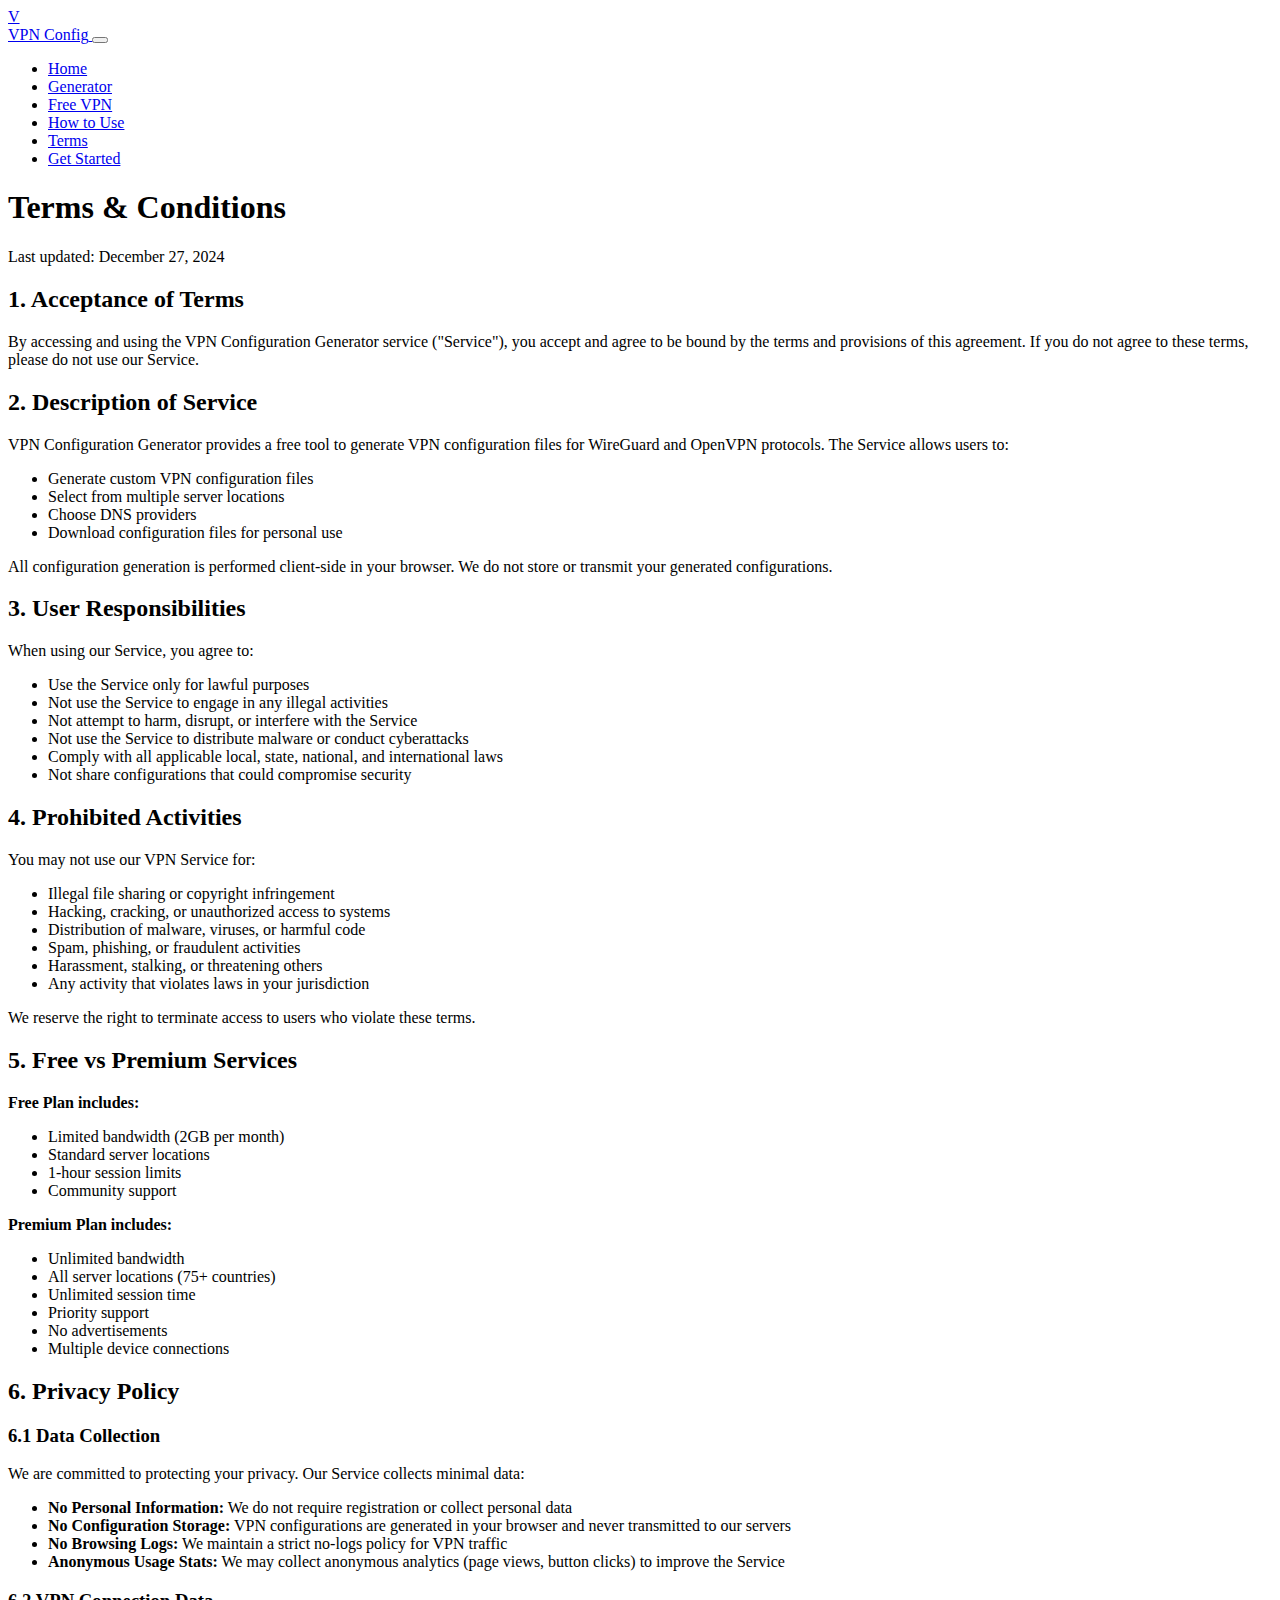
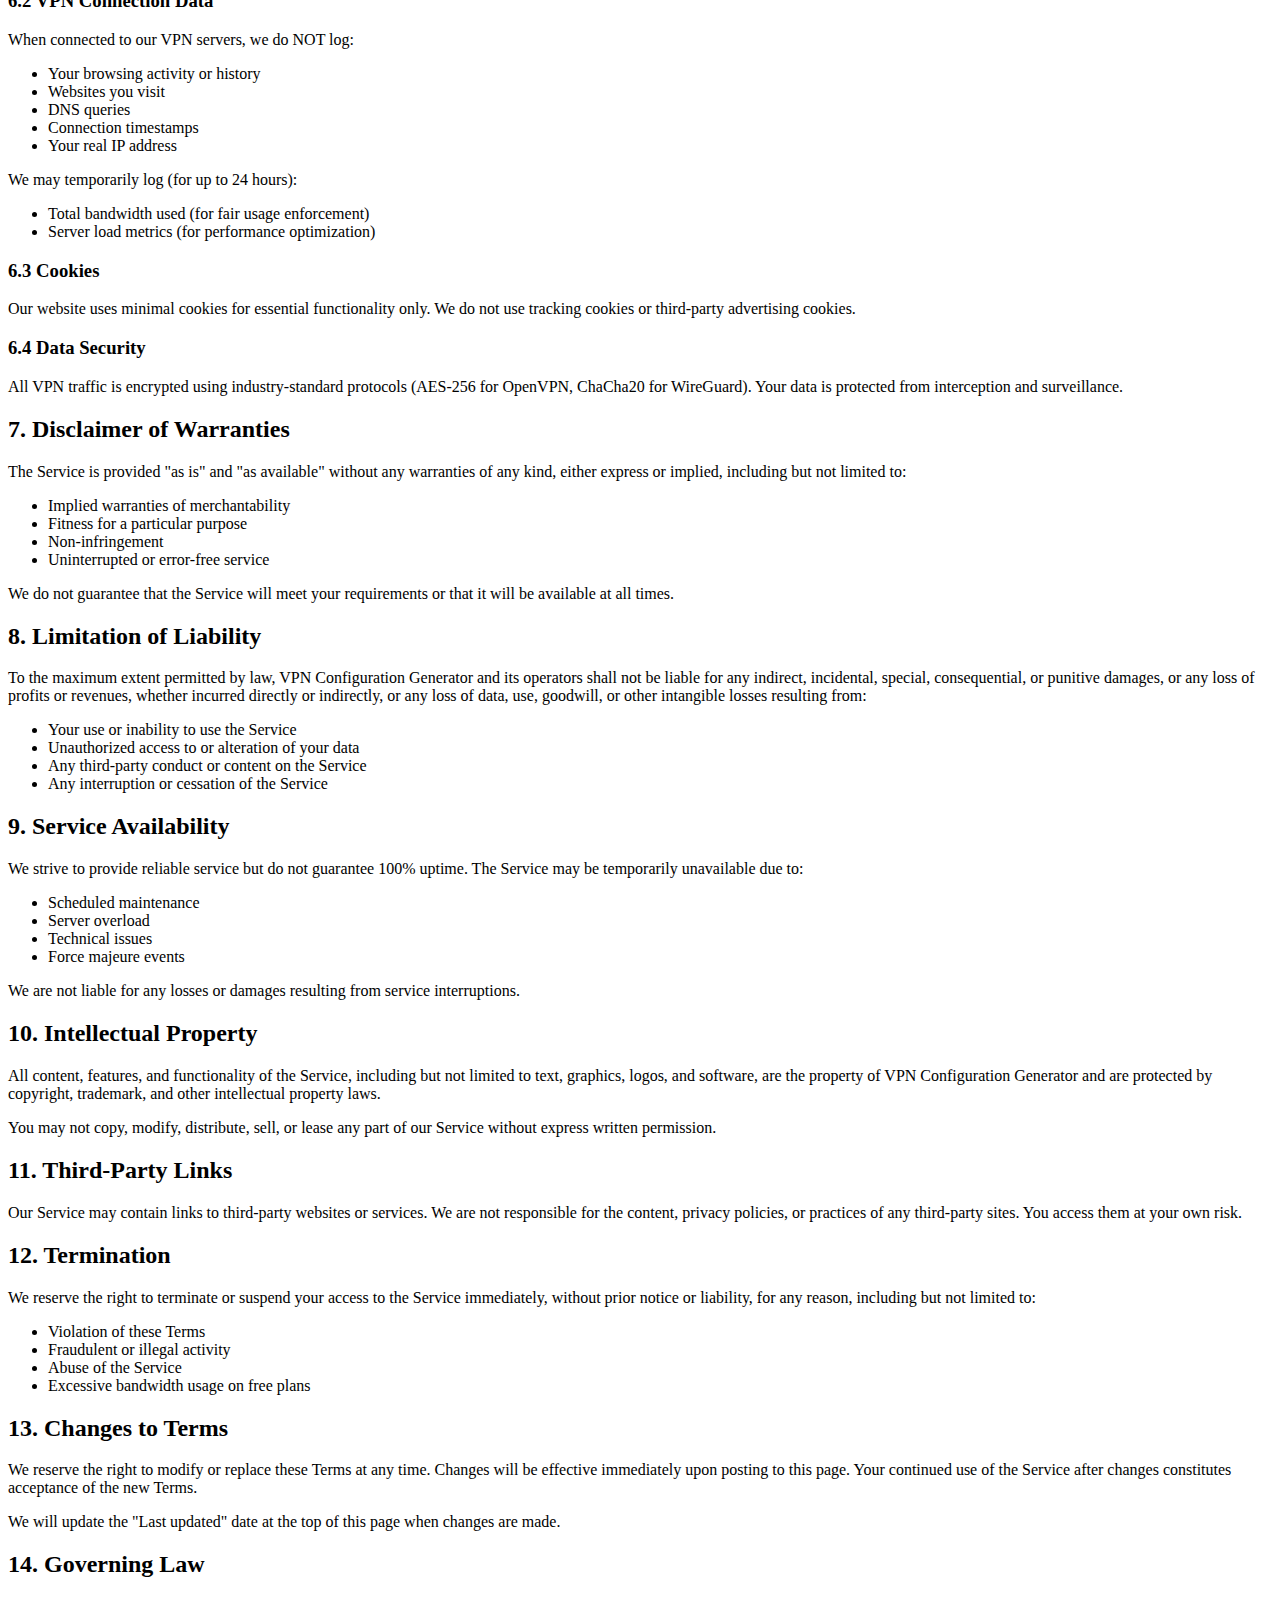
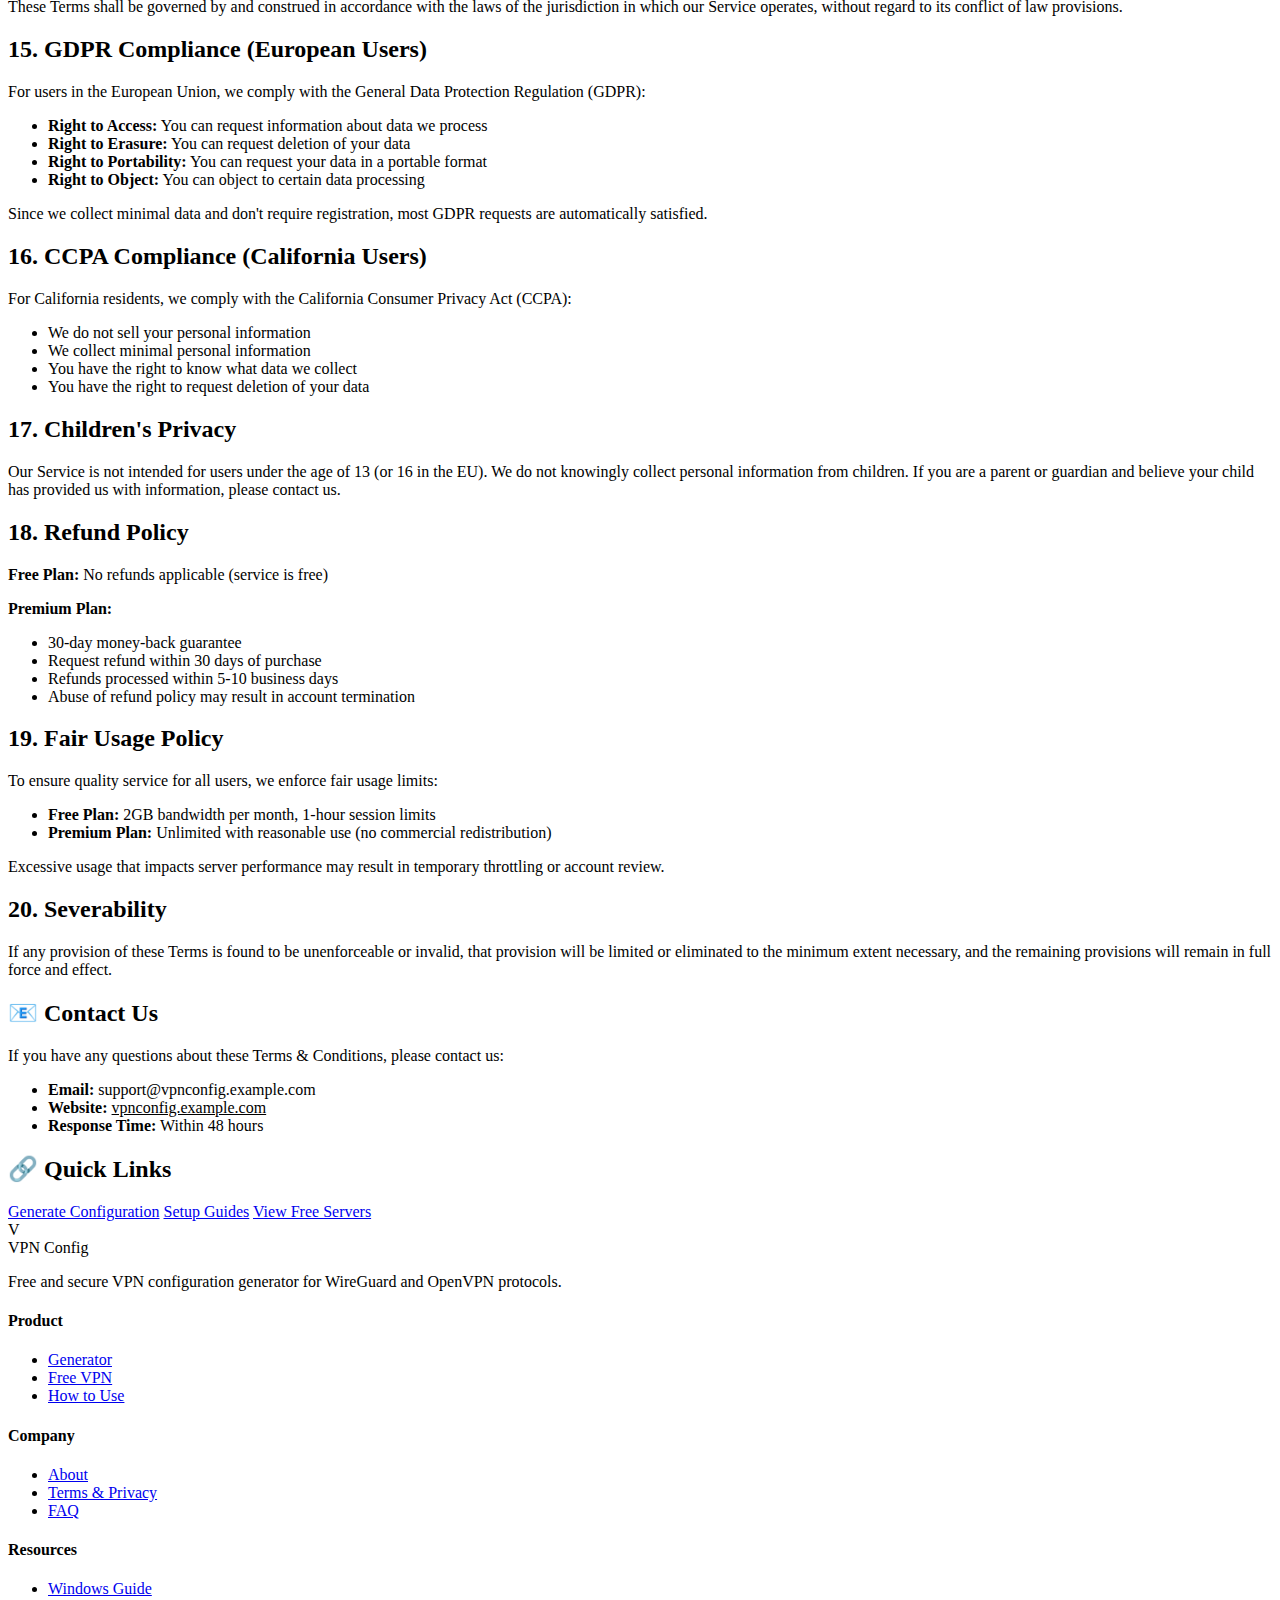
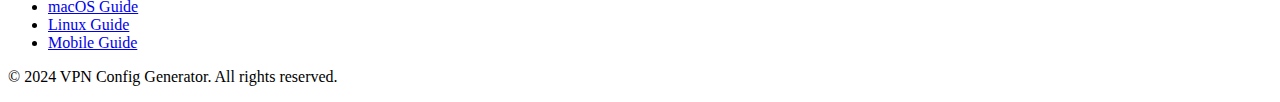
<file: terms.html>
<!DOCTYPE html>
<html lang="en">
<head>
    <meta charset="UTF-8">
    <meta name="viewport" content="width=device-width, initial-scale=1.0">
    <title>Terms & Conditions - VPN Configuration Generator</title>
    <link rel="stylesheet" href="css/style.css">
</head>
<body>
    <!-- Navbar -->
    <nav class="navbar">
        <div class="container">
            <div class="nav-wrapper">
                <a href="index.html" class="logo">
                    <div class="logo-icon">V</div>
                    <span>VPN Config</span>
                </a>
                
                <button class="nav-toggle" id="navToggle" aria-label="Toggle navigation">
                    <span class="hamburger"></span>
                </button>

                <ul class="nav-menu" id="navMenu">
                    <li><a href="index.html" class="nav-link">Home</a></li>
                    <li><a href="generator.html" class="nav-link">Generator</a></li>
                    <li><a href="free-vpn.html" class="nav-link">Free VPN</a></li>
                    <li><a href="how-to-use.html" class="nav-link">How to Use</a></li>
                    <li><a href="terms.html" class="nav-link active">Terms</a></li>
                    <li class="nav-cta">
                        <a href="generator.html" class="btn btn-primary">Get Started</a>
                    </li>
                </ul>
            </div>
        </div>
    </nav>

    <!-- Page Content -->
    <main class="page-content">
        <div class="container-small">
            <!-- Page Header -->
            <div class="page-header">
                <h1 class="page-title">Terms & Conditions</h1>
                <p class="page-subtitle">Last updated: December 27, 2024</p>
            </div>

            <!-- Terms Content -->
            <div class="card">
                <div class="terms-content">
                    <section>
                        <h2>1. Acceptance of Terms</h2>
                        <p>
                            By accessing and using the VPN Configuration Generator service ("Service"), you accept and agree to be bound by the terms and provisions of this agreement. If you do not agree to these terms, please do not use our Service.
                        </p>
                    </section>

                    <section>
                        <h2>2. Description of Service</h2>
                        <p>
                            VPN Configuration Generator provides a free tool to generate VPN configuration files for WireGuard and OpenVPN protocols. The Service allows users to:
                        </p>
                        <ul>
                            <li>Generate custom VPN configuration files</li>
                            <li>Select from multiple server locations</li>
                            <li>Choose DNS providers</li>
                            <li>Download configuration files for personal use</li>
                        </ul>
                        <p>
                            All configuration generation is performed client-side in your browser. We do not store or transmit your generated configurations.
                        </p>
                    </section>

                    <section>
                        <h2>3. User Responsibilities</h2>
                        <p>When using our Service, you agree to:</p>
                        <ul>
                            <li>Use the Service only for lawful purposes</li>
                            <li>Not use the Service to engage in any illegal activities</li>
                            <li>Not attempt to harm, disrupt, or interfere with the Service</li>
                            <li>Not use the Service to distribute malware or conduct cyberattacks</li>
                            <li>Comply with all applicable local, state, national, and international laws</li>
                            <li>Not share configurations that could compromise security</li>
                        </ul>
                    </section>

                    <section>
                        <h2>4. Prohibited Activities</h2>
                        <p>You may not use our VPN Service for:</p>
                        <ul>
                            <li>Illegal file sharing or copyright infringement</li>
                            <li>Hacking, cracking, or unauthorized access to systems</li>
                            <li>Distribution of malware, viruses, or harmful code</li>
                            <li>Spam, phishing, or fraudulent activities</li>
                            <li>Harassment, stalking, or threatening others</li>
                            <li>Any activity that violates laws in your jurisdiction</li>
                        </ul>
                        <p>
                            We reserve the right to terminate access to users who violate these terms.
                        </p>
                    </section>

                    <section>
                        <h2>5. Free vs Premium Services</h2>
                        <p><strong>Free Plan includes:</strong></p>
                        <ul>
                            <li>Limited bandwidth (2GB per month)</li>
                            <li>Standard server locations</li>
                            <li>1-hour session limits</li>
                            <li>Community support</li>
                        </ul>
                        <p><strong>Premium Plan includes:</strong></p>
                        <ul>
                            <li>Unlimited bandwidth</li>
                            <li>All server locations (75+ countries)</li>
                            <li>Unlimited session time</li>
                            <li>Priority support</li>
                            <li>No advertisements</li>
                            <li>Multiple device connections</li>
                        </ul>
                    </section>

                    <section>
                        <h2>6. Privacy Policy</h2>
                        <h3>6.1 Data Collection</h3>
                        <p>We are committed to protecting your privacy. Our Service collects minimal data:</p>
                        <ul>
                            <li><strong>No Personal Information:</strong> We do not require registration or collect personal data</li>
                            <li><strong>No Configuration Storage:</strong> VPN configurations are generated in your browser and never transmitted to our servers</li>
                            <li><strong>No Browsing Logs:</strong> We maintain a strict no-logs policy for VPN traffic</li>
                            <li><strong>Anonymous Usage Stats:</strong> We may collect anonymous analytics (page views, button clicks) to improve the Service</li>
                        </ul>

                        <h3>6.2 VPN Connection Data</h3>
                        <p>When connected to our VPN servers, we do NOT log:</p>
                        <ul>
                            <li>Your browsing activity or history</li>
                            <li>Websites you visit</li>
                            <li>DNS queries</li>
                            <li>Connection timestamps</li>
                            <li>Your real IP address</li>
                        </ul>
                        <p>We may temporarily log (for up to 24 hours):</p>
                        <ul>
                            <li>Total bandwidth used (for fair usage enforcement)</li>
                            <li>Server load metrics (for performance optimization)</li>
                        </ul>

                        <h3>6.3 Cookies</h3>
                        <p>
                            Our website uses minimal cookies for essential functionality only. We do not use tracking cookies or third-party advertising cookies.
                        </p>

                        <h3>6.4 Data Security</h3>
                        <p>
                            All VPN traffic is encrypted using industry-standard protocols (AES-256 for OpenVPN, ChaCha20 for WireGuard). Your data is protected from interception and surveillance.
                        </p>
                    </section>

                    <section>
                        <h2>7. Disclaimer of Warranties</h2>
                        <p>
                            The Service is provided "as is" and "as available" without any warranties of any kind, either express or implied, including but not limited to:
                        </p>
                        <ul>
                            <li>Implied warranties of merchantability</li>
                            <li>Fitness for a particular purpose</li>
                            <li>Non-infringement</li>
                            <li>Uninterrupted or error-free service</li>
                        </ul>
                        <p>
                            We do not guarantee that the Service will meet your requirements or that it will be available at all times.
                        </p>
                    </section>

                    <section>
                        <h2>8. Limitation of Liability</h2>
                        <p>
                            To the maximum extent permitted by law, VPN Configuration Generator and its operators shall not be liable for any indirect, incidental, special, consequential, or punitive damages, or any loss of profits or revenues, whether incurred directly or indirectly, or any loss of data, use, goodwill, or other intangible losses resulting from:
                        </p>
                        <ul>
                            <li>Your use or inability to use the Service</li>
                            <li>Unauthorized access to or alteration of your data</li>
                            <li>Any third-party conduct or content on the Service</li>
                            <li>Any interruption or cessation of the Service</li>
                        </ul>
                    </section>

                    <section>
                        <h2>9. Service Availability</h2>
                        <p>
                            We strive to provide reliable service but do not guarantee 100% uptime. The Service may be temporarily unavailable due to:
                        </p>
                        <ul>
                            <li>Scheduled maintenance</li>
                            <li>Server overload</li>
                            <li>Technical issues</li>
                            <li>Force majeure events</li>
                        </ul>
                        <p>
                            We are not liable for any losses or damages resulting from service interruptions.
                        </p>
                    </section>

                    <section>
                        <h2>10. Intellectual Property</h2>
                        <p>
                            All content, features, and functionality of the Service, including but not limited to text, graphics, logos, and software, are the property of VPN Configuration Generator and are protected by copyright, trademark, and other intellectual property laws.
                        </p>
                        <p>
                            You may not copy, modify, distribute, sell, or lease any part of our Service without express written permission.
                        </p>
                    </section>

                    <section>
                        <h2>11. Third-Party Links</h2>
                        <p>
                            Our Service may contain links to third-party websites or services. We are not responsible for the content, privacy policies, or practices of any third-party sites. You access them at your own risk.
                        </p>
                    </section>

                    <section>
                        <h2>12. Termination</h2>
                        <p>
                            We reserve the right to terminate or suspend your access to the Service immediately, without prior notice or liability, for any reason, including but not limited to:
                        </p>
                        <ul>
                            <li>Violation of these Terms</li>
                            <li>Fraudulent or illegal activity</li>
                            <li>Abuse of the Service</li>
                            <li>Excessive bandwidth usage on free plans</li>
                        </ul>
                    </section>

                    <section>
                        <h2>13. Changes to Terms</h2>
                        <p>
                            We reserve the right to modify or replace these Terms at any time. Changes will be effective immediately upon posting to this page. Your continued use of the Service after changes constitutes acceptance of the new Terms.
                        </p>
                        <p>
                            We will update the "Last updated" date at the top of this page when changes are made.
                        </p>
                    </section>

                    <section>
                        <h2>14. Governing Law</h2>
                        <p>
                            These Terms shall be governed by and construed in accordance with the laws of the jurisdiction in which our Service operates, without regard to its conflict of law provisions.
                        </p>
                    </section>

                    <section>
                        <h2>15. GDPR Compliance (European Users)</h2>
                        <p>
                            For users in the European Union, we comply with the General Data Protection Regulation (GDPR):
                        </p>
                        <ul>
                            <li><strong>Right to Access:</strong> You can request information about data we process</li>
                            <li><strong>Right to Erasure:</strong> You can request deletion of your data</li>
                            <li><strong>Right to Portability:</strong> You can request your data in a portable format</li>
                            <li><strong>Right to Object:</strong> You can object to certain data processing</li>
                        </ul>
                        <p>
                            Since we collect minimal data and don't require registration, most GDPR requests are automatically satisfied.
                        </p>
                    </section>

                    <section>
                        <h2>16. CCPA Compliance (California Users)</h2>
                        <p>
                            For California residents, we comply with the California Consumer Privacy Act (CCPA):
                        </p>
                        <ul>
                            <li>We do not sell your personal information</li>
                            <li>We collect minimal personal information</li>
                            <li>You have the right to know what data we collect</li>
                            <li>You have the right to request deletion of your data</li>
                        </ul>
                    </section>

                    <section>
                        <h2>17. Children's Privacy</h2>
                        <p>
                            Our Service is not intended for users under the age of 13 (or 16 in the EU). We do not knowingly collect personal information from children. If you are a parent or guardian and believe your child has provided us with information, please contact us.
                        </p>
                    </section>

                    <section>
                        <h2>18. Refund Policy</h2>
                        <p><strong>Free Plan:</strong> No refunds applicable (service is free)</p>
                        <p><strong>Premium Plan:</strong></p>
                        <ul>
                            <li>30-day money-back guarantee</li>
                            <li>Request refund within 30 days of purchase</li>
                            <li>Refunds processed within 5-10 business days</li>
                            <li>Abuse of refund policy may result in account termination</li>
                        </ul>
                    </section>

                    <section>
                        <h2>19. Fair Usage Policy</h2>
                        <p>
                            To ensure quality service for all users, we enforce fair usage limits:
                        </p>
                        <ul>
                            <li><strong>Free Plan:</strong> 2GB bandwidth per month, 1-hour session limits</li>
                            <li><strong>Premium Plan:</strong> Unlimited with reasonable use (no commercial redistribution)</li>
                        </ul>
                        <p>
                            Excessive usage that impacts server performance may result in temporary throttling or account review.
                        </p>
                    </section>

                    <section>
                        <h2>20. Severability</h2>
                        <p>
                            If any provision of these Terms is found to be unenforceable or invalid, that provision will be limited or eliminated to the minimum extent necessary, and the remaining provisions will remain in full force and effect.
                        </p>
                    </section>
                </div>
            </div>

            <!-- Contact Card -->
            <div class="card contact-card">
                <h2 class="card-title">📧 Contact Us</h2>
                <p style="color: var(--text-secondary); margin-bottom: 1rem;">
                    If you have any questions about these Terms & Conditions, please contact us:
                </p>
                <ul class="contact-list">
                    <li style="color: var(--text-secondary);">
                        <strong>Email:</strong> support@vpnconfig.example.com
                    </li>
                    <li style="color: var(--text-secondary);">
                        <strong>Website:</strong> <a href="index.html" style="color: var(--color-primary);">vpnconfig.example.com</a>
                    </li>
                    <li style="color: var(--text-secondary);">
                        <strong>Response Time:</strong> Within 48 hours
                    </li>
                </ul>
            </div>

            <!-- Quick Links -->
            <div class="card">
                <h2 class="card-title">🔗 Quick Links</h2>
                <div class="hero-buttons">
                    <a href="generator.html" class="btn btn-primary">Generate Configuration</a>
                    <a href="how-to-use.html" class="btn btn-secondary">Setup Guides</a>
                    <a href="free-vpn.html" class="btn btn-secondary">View Free Servers</a>
                </div>
            </div>
        </div>
    </main>

    <!-- Footer -->
    <footer class="footer">
        <div class="container">
            <div class="footer-grid">
                <div>
                    <div class="footer-logo">
                        <div class="logo-icon">V</div>
                        <span>VPN Config</span>
                    </div>
                    <p class="footer-about">Free and secure VPN configuration generator for WireGuard and OpenVPN protocols.</p>
                </div>
                
                <div>
                    <h4 class="footer-title">Product</h4>
                    <ul class="footer-links">
                        <li><a href="generator.html">Generator</a></li>
                        <li><a href="free-vpn.html">Free VPN</a></li>
                        <li><a href="how-to-use.html">How to Use</a></li>
                    </ul>
                </div>
                
                <div>
                    <h4 class="footer-title">Company</h4>
                    <ul class="footer-links">
                        <li><a href="index.html">About</a></li>
                        <li><a href="terms.html">Terms & Privacy</a></li>
                        <li><a href="index.html#faq">FAQ</a></li>
                    </ul>
                </div>
                
                <div>
                    <h4 class="footer-title">Resources</h4>
                    <ul class="footer-links">
                        <li><a href="how-to-use.html#windows">Windows Guide</a></li>
                        <li><a href="how-to-use.html#mac">macOS Guide</a></li>
                        <li><a href="how-to-use.html#linux">Linux Guide</a></li>
                        <li><a href="how-to-use.html#mobile">Mobile Guide</a></li>
                    </ul>
                </div>
            </div>
            
            <div class="footer-bottom">
                <p>&copy; 2024 VPN Config Generator. All rights reserved.</p>
            </div>
        </div>
    </footer>

    <script src="js/app.js"></script>
</body>
</html>
</file>
<file: css/style.css>
@custom-variant dark (&:is(.dark *));

:root {
  --font-size: 16px;
  --background: #ffffff;
  --foreground: oklch(0.145 0 0);
  --card: #ffffff;
  --card-foreground: oklch(0.145 0 0);
  --popover: oklch(1 0 0);
  --popover-foreground: oklch(0.145 0 0);
  --primary: #030213;
  --primary-foreground: oklch(1 0 0);
  --secondary: oklch(0.95 0.0058 264.53);
  --secondary-foreground: #030213;
  --muted: #ececf0;
  --muted-foreground: #717182;
  --accent: #e9ebef;
  --accent-foreground: #030213;
  --destructive: #d4183d;
  --destructive-foreground: #ffffff;
  --border: rgba(0, 0, 0, 0.1);
  --input: transparent;
  --input-background: #f3f3f5;
  --switch-background: #cbced4;
  --font-weight-medium: 500;
  --font-weight-normal: 400;
  --ring: oklch(0.708 0 0);
  --chart-1: oklch(0.646 0.222 41.116);
  --chart-2: oklch(0.6 0.118 184.704);
  --chart-3: oklch(0.398 0.07 227.392);
  --chart-4: oklch(0.828 0.189 84.429);
  --chart-5: oklch(0.769 0.188 70.08);
  --radius: 0.625rem;
  --sidebar: oklch(0.985 0 0);
  --sidebar-foreground: oklch(0.145 0 0);
  --sidebar-primary: #030213;
  --sidebar-primary-foreground: oklch(0.985 0 0);
  --sidebar-accent: oklch(0.97 0 0);
  --sidebar-accent-foreground: oklch(0.205 0 0);
  --sidebar-border: oklch(0.922 0 0);
  --sidebar-ring: oklch(0.708 0 0);
}

.dark {
  --background: oklch(0.145 0 0);
  --foreground: oklch(0.985 0 0);
  --card: oklch(0.145 0 0);
  --card-foreground: oklch(0.985 0 0);
  --popover: oklch(0.145 0 0);
  --popover-foreground: oklch(0.985 0 0);
  --primary: oklch(0.985 0 0);
  --primary-foreground: oklch(0.205 0 0);
  --secondary: oklch(0.269 0 0);
  --secondary-foreground: oklch(0.985 0 0);
  --muted: oklch(0.269 0 0);
  --muted-foreground: oklch(0.708 0 0);
  --accent: oklch(0.269 0 0);
  --accent-foreground: oklch(0.985 0 0);
  --destructive: oklch(0.396 0.141 25.723);
  --destructive-foreground: oklch(0.637 0.237 25.331);
  --border: oklch(0.269 0 0);
  --input: oklch(0.269 0 0);
  --ring: oklch(0.439 0 0);
  --font-weight-medium: 500;
  --font-weight-normal: 400;
  --chart-1: oklch(0.488 0.243 264.376);
  --chart-2: oklch(0.696 0.17 162.48);
  --chart-3: oklch(0.769 0.188 70.08);
  --chart-4: oklch(0.627 0.265 303.9);
  --chart-5: oklch(0.645 0.246 16.439);
  --sidebar: oklch(0.205 0 0);
  --sidebar-foreground: oklch(0.985 0 0);
  --sidebar-primary: oklch(0.488 0.243 264.376);
  --sidebar-primary-foreground: oklch(0.985 0 0);
  --sidebar-accent: oklch(0.269 0 0);
  --sidebar-accent-foreground: oklch(0.985 0 0);
  --sidebar-border: oklch(0.269 0 0);
  --sidebar-ring: oklch(0.439 0 0);
}

@theme inline {
  --color-background: var(--background);
  --color-foreground: var(--foreground);
  --color-card: var(--card);
  --color-card-foreground: var(--card-foreground);
  --color-popover: var(--popover);
  --color-popover-foreground: var(--popover-foreground);
  --color-primary: var(--primary);
  --color-primary-foreground: var(--primary-foreground);
  --color-secondary: var(--secondary);
  --color-secondary-foreground: var(--secondary-foreground);
  --color-muted: var(--muted);
  --color-muted-foreground: var(--muted-foreground);
  --color-accent: var(--accent);
  --color-accent-foreground: var(--accent-foreground);
  --color-destructive: var(--destructive);
  --color-destructive-foreground: var(--destructive-foreground);
  --color-border: var(--border);
  --color-input: var(--input);
  --color-input-background: var(--input-background);
  --color-switch-background: var(--switch-background);
  --color-ring: var(--ring);
  --color-chart-1: var(--chart-1);
  --color-chart-2: var(--chart-2);
  --color-chart-3: var(--chart-3);
  --color-chart-4: var(--chart-4);
  --color-chart-5: var(--chart-5);
  --radius-sm: calc(var(--radius) - 4px);
  --radius-md: calc(var(--radius) - 2px);
  --radius-lg: var(--radius);
  --radius-xl: calc(var(--radius) + 4px);
  --color-sidebar: var(--sidebar);
  --color-sidebar-foreground: var(--sidebar-foreground);
  --color-sidebar-primary: var(--sidebar-primary);
  --color-sidebar-primary-foreground: var(--sidebar-primary-foreground);
  --color-sidebar-accent: var(--sidebar-accent);
  --color-sidebar-accent-foreground: var(--sidebar-accent-foreground);
  --color-sidebar-border: var(--sidebar-border);
  --color-sidebar-ring: var(--sidebar-ring);
}

@layer base {
  * {
    @apply border-border outline-ring/50;
  }

  body {
    @apply bg-background text-foreground;
    -webkit-font-smoothing: antialiased;
    -moz-osx-font-smoothing: grayscale;
  }
}

/**
 * Base typography. This is not applied to elements which have an ancestor with a Tailwind text class.
 */
@layer base {
  :where(:not(:has([class*=' text-']), :not(:has([class^='text-'])))) {
    h1 {
      font-size: var(--text-2xl);
      font-weight: var(--font-weight-medium);
      line-height: 1.5;
    }

    h2 {
      font-size: var(--text-xl);
      font-weight: var(--font-weight-medium);
      line-height: 1.5;
    }

    h3 {
      font-size: var(--text-lg);
      font-weight: var(--font-weight-medium);
      line-height: 1.5;
    }

    h4 {
      font-size: var(--text-base);
      font-weight: var(--font-weight-medium);
      line-height: 1.5;
    }

    label {
      font-size: var(--text-base);
      font-weight: var(--font-weight-medium);
      line-height: 1.5;
    }

    button {
      font-size: var(--text-base);
      font-weight: var(--font-weight-medium);
      line-height: 1.5;
    }

    input {
      font-size: var(--text-base);
      font-weight: var(--font-weight-normal);
      line-height: 1.5;
    }
  }
}

html {
  font-size: var(--font-size);
}
</file>
